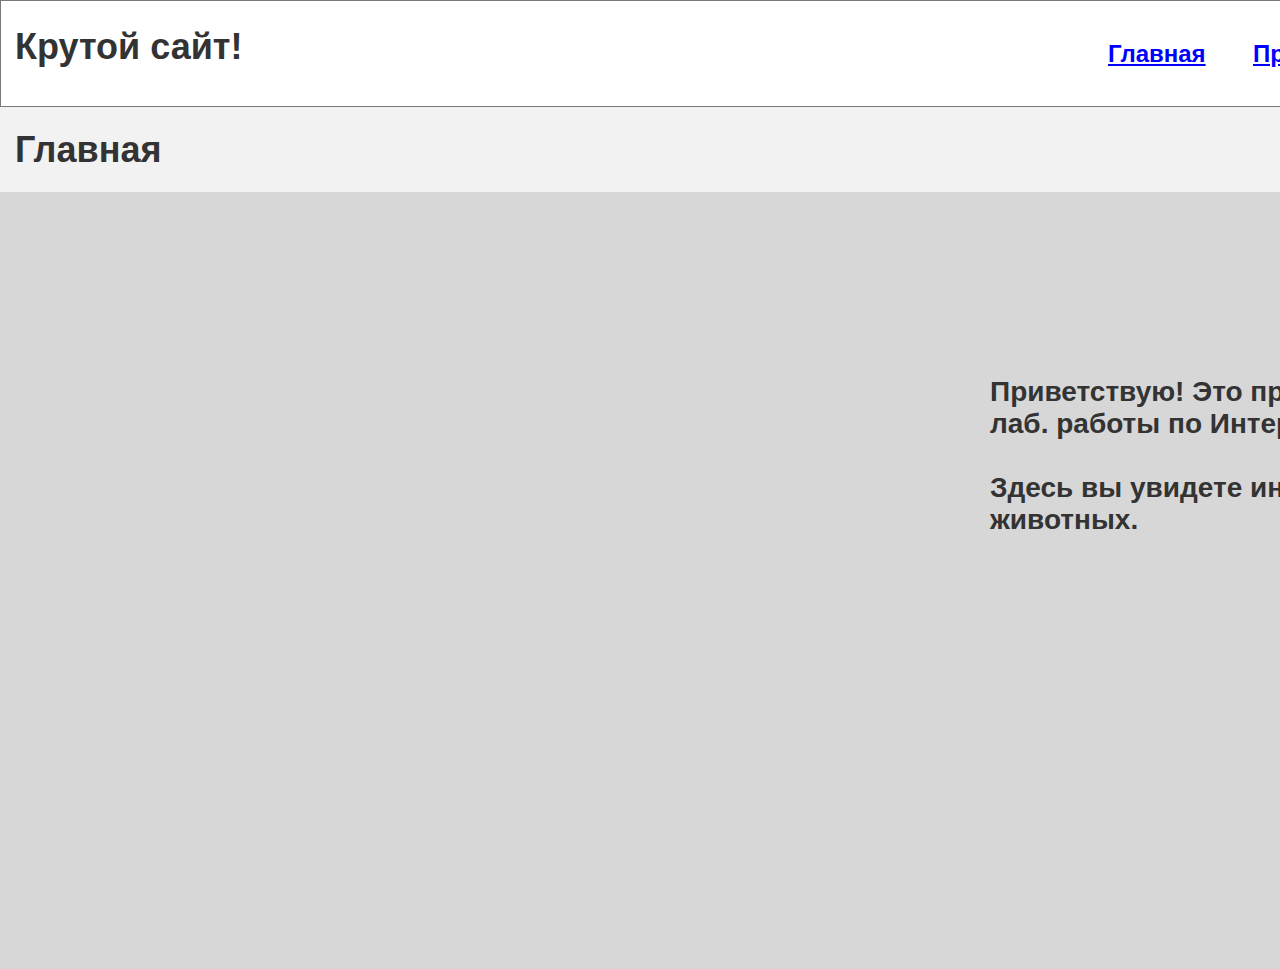
<file: index.html>
﻿<!DOCTYPE html>
<html>
  <head>
    <title>Index</title>
    <meta http-equiv="X-UA-Compatible" content="IE=edge"/>
    <meta http-equiv="content-type" content="text/html; charset=utf-8"/>
    <link href="resources/css/axure_rp_page.css" type="text/css" rel="stylesheet"/>
    <link href="data/styles.css" type="text/css" rel="stylesheet"/>
    <link href="files/index/styles.css" type="text/css" rel="stylesheet"/>
    <script src="resources/scripts/jquery-3.2.1.min.js"></script>
    <script src="resources/scripts/axure/axQuery.js"></script>
    <script src="resources/scripts/axure/globals.js"></script>
    <script src="resources/scripts/axutils.js"></script>
    <script src="resources/scripts/axure/annotation.js"></script>
    <script src="resources/scripts/axure/axQuery.std.js"></script>
    <script src="resources/scripts/axure/doc.js"></script>
    <script src="resources/scripts/messagecenter.js"></script>
    <script src="resources/scripts/axure/events.js"></script>
    <script src="resources/scripts/axure/recording.js"></script>
    <script src="resources/scripts/axure/action.js"></script>
    <script src="resources/scripts/axure/expr.js"></script>
    <script src="resources/scripts/axure/geometry.js"></script>
    <script src="resources/scripts/axure/flyout.js"></script>
    <script src="resources/scripts/axure/model.js"></script>
    <script src="resources/scripts/axure/repeater.js"></script>
    <script src="resources/scripts/axure/sto.js"></script>
    <script src="resources/scripts/axure/utils.temp.js"></script>
    <script src="resources/scripts/axure/variables.js"></script>
    <script src="resources/scripts/axure/drag.js"></script>
    <script src="resources/scripts/axure/move.js"></script>
    <script src="resources/scripts/axure/visibility.js"></script>
    <script src="resources/scripts/axure/style.js"></script>
    <script src="resources/scripts/axure/adaptive.js"></script>
    <script src="resources/scripts/axure/tree.js"></script>
    <script src="resources/scripts/axure/init.temp.js"></script>
    <script src="resources/scripts/axure/legacy.js"></script>
    <script src="resources/scripts/axure/viewer.js"></script>
    <script src="resources/scripts/axure/math.js"></script>
    <script src="resources/scripts/axure/jquery.nicescroll.min.js"></script>
    <script src="data/document.js"></script>
    <script src="files/index/data.js"></script>
    <script type="text/javascript">
      $axure.utils.getTransparentGifPath = function() { return 'resources/images/transparent.gif'; };
      $axure.utils.getOtherPath = function() { return 'resources/Other.html'; };
      $axure.utils.getReloadPath = function() { return 'resources/reload.html'; };
    </script>
  </head>
  <body>
    <div id="base" class="">

      <!-- Unnamed (Component 1) -->

      <!-- Unnamed (Rectangle) -->
      <div id="u1" class="ax_default box_3">
        <div id="u1_div" class=""></div>
        <div id="u1_text" class="text " style="display:none; visibility: hidden">
          <p></p>
        </div>
      </div>

      <!-- Unnamed (Rectangle) -->
      <div id="u2" class="ax_default box_1">
        <div id="u2_div" class=""></div>
        <div id="u2_text" class="text " style="display:none; visibility: hidden">
          <p></p>
        </div>
      </div>

      <!-- Unnamed (Rectangle) -->
      <div id="u3" class="ax_default heading_2">
        <div id="u3_div" class=""></div>
        <div id="u3_text" class="text ">
          <p><span>Крутой сайт!</span></p>
        </div>
      </div>

      <!-- Unnamed (Rectangle) -->
      <div id="u4" class="ax_default heading_2">
        <div id="u4_div" class=""></div>
        <div id="u4_text" class="text ">
          <p><a id="u5" class="link"><span style="text-decoration:underline ;">Контакты</span></a></p>
        </div>
      </div>

      <!-- Unnamed (Rectangle) -->
      <div id="u6" class="ax_default heading_2">
        <div id="u6_div" class=""></div>
        <div id="u6_text" class="text ">
          <p><a id="u7" class="link"><span style="text-decoration:underline ;">Про собаку</span></a></p>
        </div>
      </div>

      <!-- Unnamed (Rectangle) -->
      <div id="u8" class="ax_default heading_2">
        <div id="u8_div" class=""></div>
        <div id="u8_text" class="text ">
          <p><a id="u9" class="link"><span style="text-decoration:underline ;">Про кота</span></a></p>
        </div>
      </div>

      <!-- Unnamed (Rectangle) -->
      <div id="u10" class="ax_default heading_2">
        <div id="u10_div" class=""></div>
        <div id="u10_text" class="text ">
          <p><a id="u11" class="link"><span style="text-decoration:underline ;">Про меня</span></a></p>
        </div>
      </div>

      <!-- Unnamed (Rectangle) -->
      <div id="u12" class="ax_default heading_2">
        <div id="u12_div" class=""></div>
        <div id="u12_text" class="text ">
          <p><a id="u13" class="link"><span style="text-decoration:underline ;">Главная</span></a></p>
        </div>
      </div>
      <div id="u0" style="display:none; visibility:hidden;"></div>

      <!-- Unnamed (Rectangle) -->
      <div id="u14" class="ax_default box_2">
        <div id="u14_div" class=""></div>
        <div id="u14_text" class="text " style="display:none; visibility: hidden">
          <p></p>
        </div>
      </div>

      <!-- Unnamed (Rectangle) -->
      <div id="u15" class="ax_default heading_2">
        <div id="u15_div" class=""></div>
        <div id="u15_text" class="text ">
          <p><span>Главная</span></p>
        </div>
      </div>

      <!-- Unnamed (Rectangle) -->
      <div id="u16" class="ax_default heading_2">
        <div id="u16_div" class=""></div>
        <div id="u16_text" class="text ">
          <p><span>Приветствую! Это прототип моего сайта для первой</span></p><p><span>лаб. работы по Интернет программированию.</span></p><p><span><br></span></p><p><span>Здесь вы увидете информацию обо мне и моих домашних</span></p><p><span>животных.</span></p>
        </div>
      </div>
    </div>
    <script src="resources/scripts/axure/ios.js"></script>
  </body>
</html>
</file>
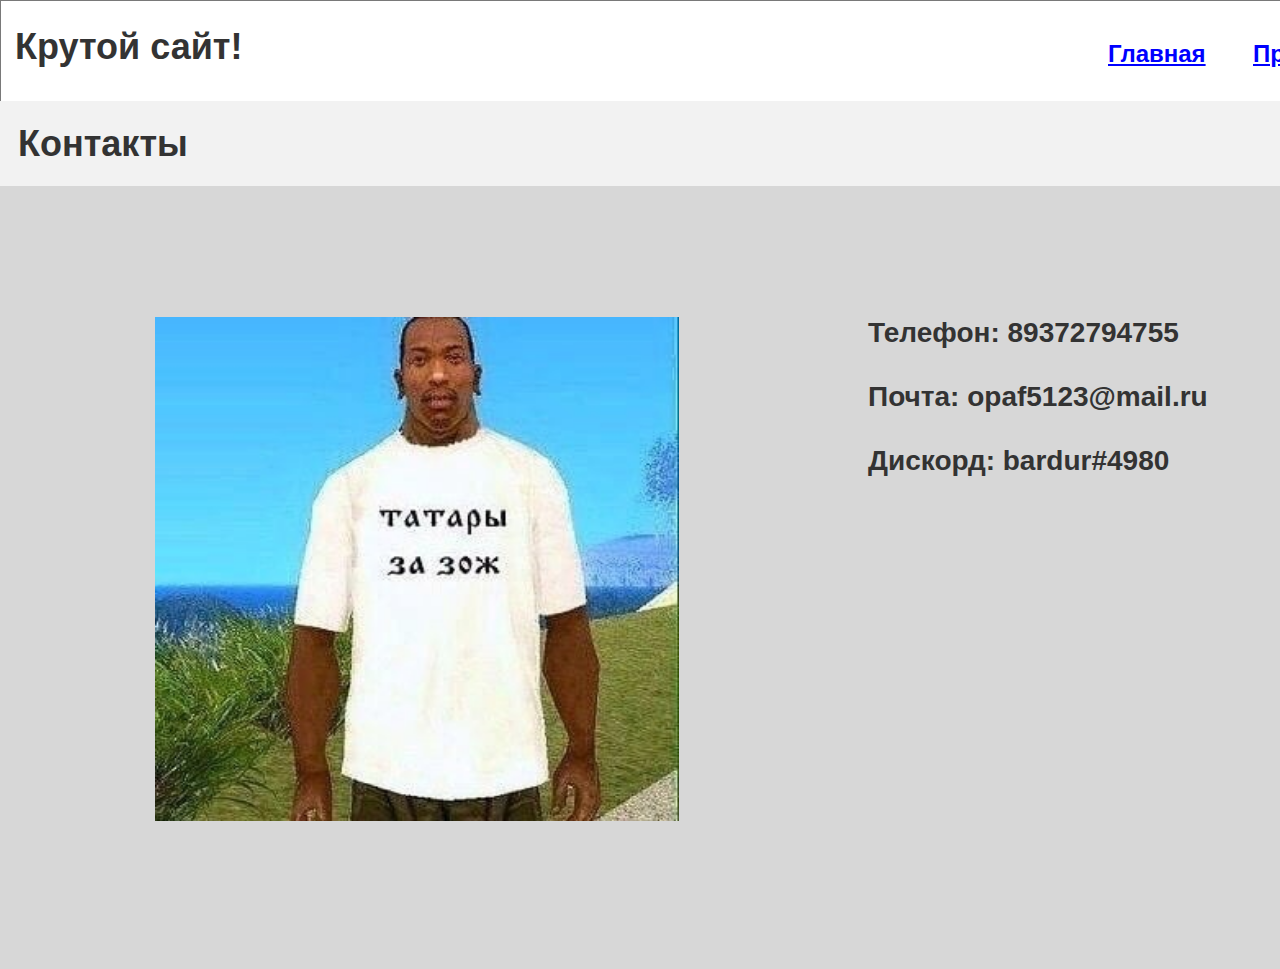
<file: контакты.html>
﻿<!DOCTYPE html>
<html>
  <head>
    <title>Контакты</title>
    <meta http-equiv="X-UA-Compatible" content="IE=edge"/>
    <meta http-equiv="content-type" content="text/html; charset=utf-8"/>
    <link href="resources/css/axure_rp_page.css" type="text/css" rel="stylesheet"/>
    <link href="data/styles.css" type="text/css" rel="stylesheet"/>
    <link href="files/контакты/styles.css" type="text/css" rel="stylesheet"/>
    <script src="resources/scripts/jquery-3.2.1.min.js"></script>
    <script src="resources/scripts/axure/axQuery.js"></script>
    <script src="resources/scripts/axure/globals.js"></script>
    <script src="resources/scripts/axutils.js"></script>
    <script src="resources/scripts/axure/annotation.js"></script>
    <script src="resources/scripts/axure/axQuery.std.js"></script>
    <script src="resources/scripts/axure/doc.js"></script>
    <script src="resources/scripts/messagecenter.js"></script>
    <script src="resources/scripts/axure/events.js"></script>
    <script src="resources/scripts/axure/recording.js"></script>
    <script src="resources/scripts/axure/action.js"></script>
    <script src="resources/scripts/axure/expr.js"></script>
    <script src="resources/scripts/axure/geometry.js"></script>
    <script src="resources/scripts/axure/flyout.js"></script>
    <script src="resources/scripts/axure/model.js"></script>
    <script src="resources/scripts/axure/repeater.js"></script>
    <script src="resources/scripts/axure/sto.js"></script>
    <script src="resources/scripts/axure/utils.temp.js"></script>
    <script src="resources/scripts/axure/variables.js"></script>
    <script src="resources/scripts/axure/drag.js"></script>
    <script src="resources/scripts/axure/move.js"></script>
    <script src="resources/scripts/axure/visibility.js"></script>
    <script src="resources/scripts/axure/style.js"></script>
    <script src="resources/scripts/axure/adaptive.js"></script>
    <script src="resources/scripts/axure/tree.js"></script>
    <script src="resources/scripts/axure/init.temp.js"></script>
    <script src="resources/scripts/axure/legacy.js"></script>
    <script src="resources/scripts/axure/viewer.js"></script>
    <script src="resources/scripts/axure/math.js"></script>
    <script src="resources/scripts/axure/jquery.nicescroll.min.js"></script>
    <script src="data/document.js"></script>
    <script src="files/контакты/data.js"></script>
    <script type="text/javascript">
      $axure.utils.getTransparentGifPath = function() { return 'resources/images/transparent.gif'; };
      $axure.utils.getOtherPath = function() { return 'resources/Other.html'; };
      $axure.utils.getReloadPath = function() { return 'resources/reload.html'; };
    </script>
  </head>
  <body>
    <div id="base" class="">

      <!-- Unnamed (Component 1) -->

      <!-- Unnamed (Rectangle) -->
      <div id="u72" class="ax_default box_3">
        <div id="u72_div" class=""></div>
        <div id="u72_text" class="text " style="display:none; visibility: hidden">
          <p></p>
        </div>
      </div>

      <!-- Unnamed (Rectangle) -->
      <div id="u73" class="ax_default box_1">
        <div id="u73_div" class=""></div>
        <div id="u73_text" class="text " style="display:none; visibility: hidden">
          <p></p>
        </div>
      </div>

      <!-- Unnamed (Rectangle) -->
      <div id="u74" class="ax_default heading_2">
        <div id="u74_div" class=""></div>
        <div id="u74_text" class="text ">
          <p><span>Крутой сайт!</span></p>
        </div>
      </div>

      <!-- Unnamed (Rectangle) -->
      <div id="u75" class="ax_default heading_2">
        <div id="u75_div" class=""></div>
        <div id="u75_text" class="text ">
          <p><a id="u76" class="link"><span style="text-decoration:underline ;">Контакты</span></a></p>
        </div>
      </div>

      <!-- Unnamed (Rectangle) -->
      <div id="u77" class="ax_default heading_2">
        <div id="u77_div" class=""></div>
        <div id="u77_text" class="text ">
          <p><a id="u78" class="link"><span style="text-decoration:underline ;">Про собаку</span></a></p>
        </div>
      </div>

      <!-- Unnamed (Rectangle) -->
      <div id="u79" class="ax_default heading_2">
        <div id="u79_div" class=""></div>
        <div id="u79_text" class="text ">
          <p><a id="u80" class="link"><span style="text-decoration:underline ;">Про кота</span></a></p>
        </div>
      </div>

      <!-- Unnamed (Rectangle) -->
      <div id="u81" class="ax_default heading_2">
        <div id="u81_div" class=""></div>
        <div id="u81_text" class="text ">
          <p><a id="u82" class="link"><span style="text-decoration:underline ;">Про меня</span></a></p>
        </div>
      </div>

      <!-- Unnamed (Rectangle) -->
      <div id="u83" class="ax_default heading_2">
        <div id="u83_div" class=""></div>
        <div id="u83_text" class="text ">
          <p><a id="u84" class="link"><span style="text-decoration:underline ;">Главная</span></a></p>
        </div>
      </div>
      <div id="u71" style="display:none; visibility:hidden;"></div>

      <!-- Unnamed (Rectangle) -->
      <div id="u85" class="ax_default box_2">
        <div id="u85_div" class=""></div>
        <div id="u85_text" class="text " style="display:none; visibility: hidden">
          <p></p>
        </div>
      </div>

      <!-- Unnamed (Rectangle) -->
      <div id="u86" class="ax_default heading_2">
        <div id="u86_div" class=""></div>
        <div id="u86_text" class="text ">
          <p><span>Контакты</span></p>
        </div>
      </div>

      <!-- Unnamed (Image) -->
      <div id="u87" class="ax_default image">
        <img id="u87_img" class="img " src="images/контакты/u87.png"/>
        <div id="u87_text" class="text " style="display:none; visibility: hidden">
          <p></p>
        </div>
      </div>

      <!-- Unnamed (Rectangle) -->
      <div id="u88" class="ax_default heading_2">
        <div id="u88_div" class=""></div>
        <div id="u88_text" class="text ">
          <p><span>Телефон: 89372794755</span></p><p><span><br></span></p><p><span>Почта: opaf5123@mail.ru</span></p><p><span><br></span></p><p><span>Дискорд: bardur#4980</span></p>
        </div>
      </div>
    </div>
    <script src="resources/scripts/axure/ios.js"></script>
  </body>
</html>
</file>
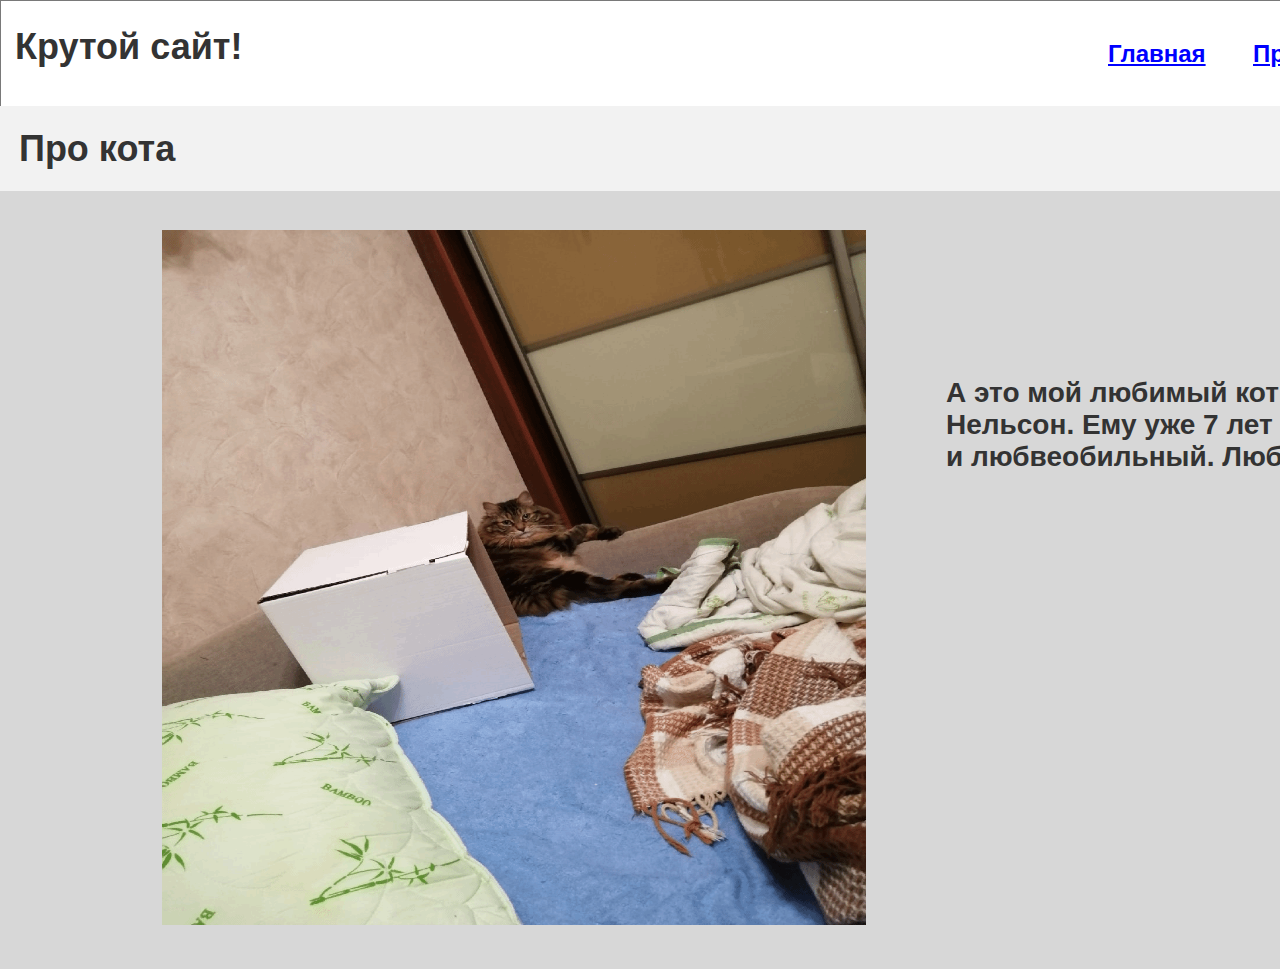
<file: про_кота.html>
﻿<!DOCTYPE html>
<html>
  <head>
    <title>Про кота</title>
    <meta http-equiv="X-UA-Compatible" content="IE=edge"/>
    <meta http-equiv="content-type" content="text/html; charset=utf-8"/>
    <link href="resources/css/axure_rp_page.css" type="text/css" rel="stylesheet"/>
    <link href="data/styles.css" type="text/css" rel="stylesheet"/>
    <link href="files/про_кота/styles.css" type="text/css" rel="stylesheet"/>
    <script src="resources/scripts/jquery-3.2.1.min.js"></script>
    <script src="resources/scripts/axure/axQuery.js"></script>
    <script src="resources/scripts/axure/globals.js"></script>
    <script src="resources/scripts/axutils.js"></script>
    <script src="resources/scripts/axure/annotation.js"></script>
    <script src="resources/scripts/axure/axQuery.std.js"></script>
    <script src="resources/scripts/axure/doc.js"></script>
    <script src="resources/scripts/messagecenter.js"></script>
    <script src="resources/scripts/axure/events.js"></script>
    <script src="resources/scripts/axure/recording.js"></script>
    <script src="resources/scripts/axure/action.js"></script>
    <script src="resources/scripts/axure/expr.js"></script>
    <script src="resources/scripts/axure/geometry.js"></script>
    <script src="resources/scripts/axure/flyout.js"></script>
    <script src="resources/scripts/axure/model.js"></script>
    <script src="resources/scripts/axure/repeater.js"></script>
    <script src="resources/scripts/axure/sto.js"></script>
    <script src="resources/scripts/axure/utils.temp.js"></script>
    <script src="resources/scripts/axure/variables.js"></script>
    <script src="resources/scripts/axure/drag.js"></script>
    <script src="resources/scripts/axure/move.js"></script>
    <script src="resources/scripts/axure/visibility.js"></script>
    <script src="resources/scripts/axure/style.js"></script>
    <script src="resources/scripts/axure/adaptive.js"></script>
    <script src="resources/scripts/axure/tree.js"></script>
    <script src="resources/scripts/axure/init.temp.js"></script>
    <script src="resources/scripts/axure/legacy.js"></script>
    <script src="resources/scripts/axure/viewer.js"></script>
    <script src="resources/scripts/axure/math.js"></script>
    <script src="resources/scripts/axure/jquery.nicescroll.min.js"></script>
    <script src="data/document.js"></script>
    <script src="files/про_кота/data.js"></script>
    <script type="text/javascript">
      $axure.utils.getTransparentGifPath = function() { return 'resources/images/transparent.gif'; };
      $axure.utils.getOtherPath = function() { return 'resources/Other.html'; };
      $axure.utils.getReloadPath = function() { return 'resources/reload.html'; };
    </script>
  </head>
  <body>
    <div id="base" class="">

      <!-- Unnamed (Component 1) -->

      <!-- Unnamed (Rectangle) -->
      <div id="u36" class="ax_default box_3">
        <div id="u36_div" class=""></div>
        <div id="u36_text" class="text " style="display:none; visibility: hidden">
          <p></p>
        </div>
      </div>

      <!-- Unnamed (Rectangle) -->
      <div id="u37" class="ax_default box_1">
        <div id="u37_div" class=""></div>
        <div id="u37_text" class="text " style="display:none; visibility: hidden">
          <p></p>
        </div>
      </div>

      <!-- Unnamed (Rectangle) -->
      <div id="u38" class="ax_default heading_2">
        <div id="u38_div" class=""></div>
        <div id="u38_text" class="text ">
          <p><span>Крутой сайт!</span></p>
        </div>
      </div>

      <!-- Unnamed (Rectangle) -->
      <div id="u39" class="ax_default heading_2">
        <div id="u39_div" class=""></div>
        <div id="u39_text" class="text ">
          <p><a id="u40" class="link"><span style="text-decoration:underline ;">Контакты</span></a></p>
        </div>
      </div>

      <!-- Unnamed (Rectangle) -->
      <div id="u41" class="ax_default heading_2">
        <div id="u41_div" class=""></div>
        <div id="u41_text" class="text ">
          <p><a id="u42" class="link"><span style="text-decoration:underline ;">Про собаку</span></a></p>
        </div>
      </div>

      <!-- Unnamed (Rectangle) -->
      <div id="u43" class="ax_default heading_2">
        <div id="u43_div" class=""></div>
        <div id="u43_text" class="text ">
          <p><a id="u44" class="link"><span style="text-decoration:underline ;">Про кота</span></a></p>
        </div>
      </div>

      <!-- Unnamed (Rectangle) -->
      <div id="u45" class="ax_default heading_2">
        <div id="u45_div" class=""></div>
        <div id="u45_text" class="text ">
          <p><a id="u46" class="link"><span style="text-decoration:underline ;">Про меня</span></a></p>
        </div>
      </div>

      <!-- Unnamed (Rectangle) -->
      <div id="u47" class="ax_default heading_2">
        <div id="u47_div" class=""></div>
        <div id="u47_text" class="text ">
          <p><a id="u48" class="link"><span style="text-decoration:underline ;">Главная</span></a></p>
        </div>
      </div>
      <div id="u35" style="display:none; visibility:hidden;"></div>

      <!-- Unnamed (Rectangle) -->
      <div id="u49" class="ax_default box_2">
        <div id="u49_div" class=""></div>
        <div id="u49_text" class="text " style="display:none; visibility: hidden">
          <p></p>
        </div>
      </div>

      <!-- Unnamed (Rectangle) -->
      <div id="u50" class="ax_default heading_2">
        <div id="u50_div" class=""></div>
        <div id="u50_text" class="text ">
          <p><span>Про кота</span></p>
        </div>
      </div>

      <!-- Unnamed (Image) -->
      <div id="u51" class="ax_default image">
        <img id="u51_img" class="img " src="images/про_кота/u51.png"/>
        <div id="u51_text" class="text " style="display:none; visibility: hidden">
          <p></p>
        </div>
      </div>

      <!-- Unnamed (Rectangle) -->
      <div id="u52" class="ax_default heading_2">
        <div id="u52_div" class=""></div>
        <div id="u52_text" class="text ">
          <p><span>А это мой любимый кот &lt;3.&nbsp; Это Курильский бобтеил по кличке</span></p><p><span>Нельсон. Ему уже 7 лет и он очень большой. Он очень добрый</span></p><p><span>и любвеобильный. Любит спать и есть(прямо как я).</span></p>
        </div>
      </div>
    </div>
    <script src="resources/scripts/axure/ios.js"></script>
  </body>
</html>
</file>
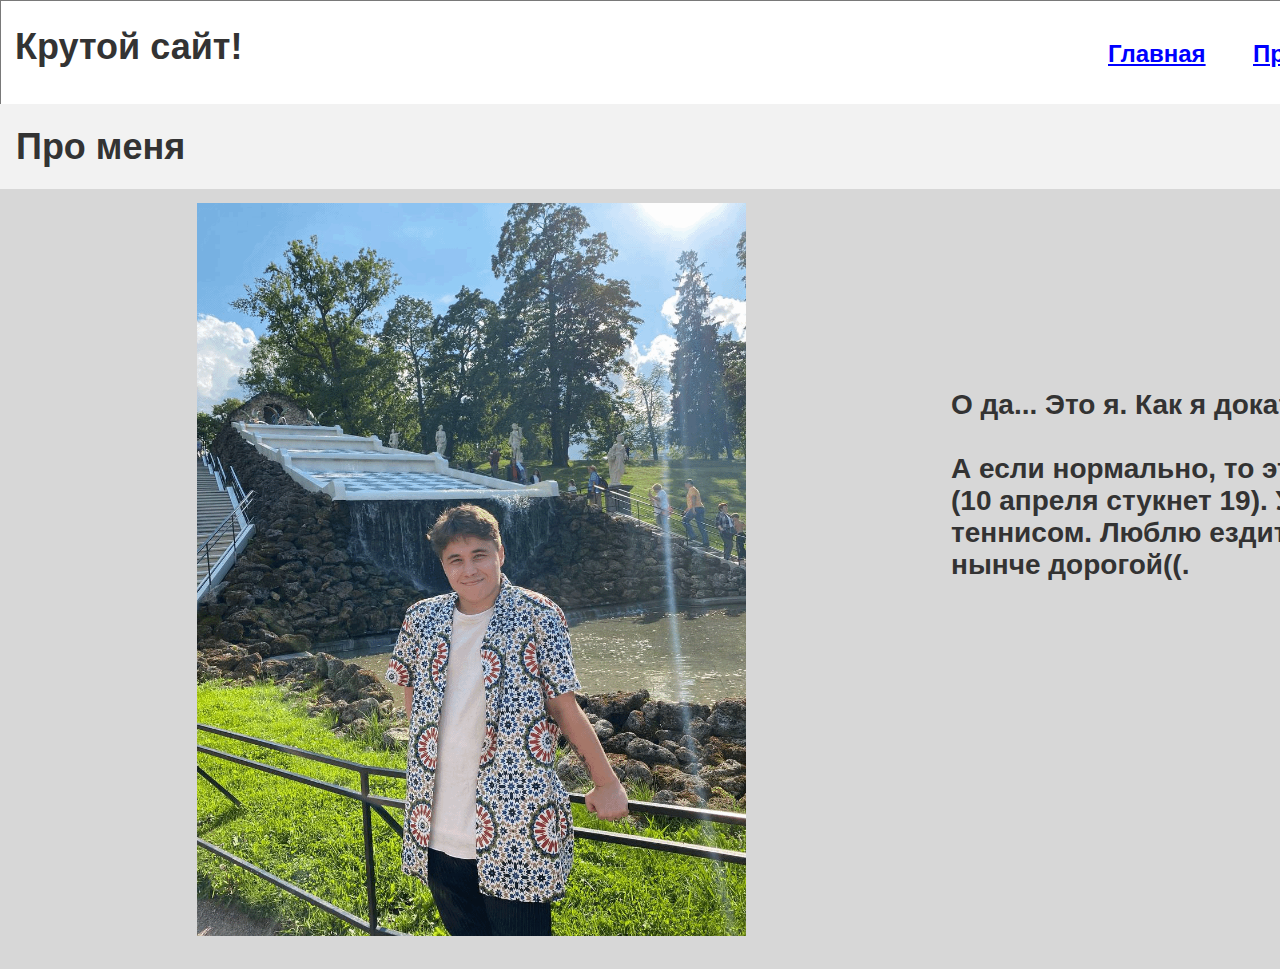
<file: про_меня.html>
﻿<!DOCTYPE html>
<html>
  <head>
    <title>Про меня</title>
    <meta http-equiv="X-UA-Compatible" content="IE=edge"/>
    <meta http-equiv="content-type" content="text/html; charset=utf-8"/>
    <link href="resources/css/axure_rp_page.css" type="text/css" rel="stylesheet"/>
    <link href="data/styles.css" type="text/css" rel="stylesheet"/>
    <link href="files/про_меня/styles.css" type="text/css" rel="stylesheet"/>
    <script src="resources/scripts/jquery-3.2.1.min.js"></script>
    <script src="resources/scripts/axure/axQuery.js"></script>
    <script src="resources/scripts/axure/globals.js"></script>
    <script src="resources/scripts/axutils.js"></script>
    <script src="resources/scripts/axure/annotation.js"></script>
    <script src="resources/scripts/axure/axQuery.std.js"></script>
    <script src="resources/scripts/axure/doc.js"></script>
    <script src="resources/scripts/messagecenter.js"></script>
    <script src="resources/scripts/axure/events.js"></script>
    <script src="resources/scripts/axure/recording.js"></script>
    <script src="resources/scripts/axure/action.js"></script>
    <script src="resources/scripts/axure/expr.js"></script>
    <script src="resources/scripts/axure/geometry.js"></script>
    <script src="resources/scripts/axure/flyout.js"></script>
    <script src="resources/scripts/axure/model.js"></script>
    <script src="resources/scripts/axure/repeater.js"></script>
    <script src="resources/scripts/axure/sto.js"></script>
    <script src="resources/scripts/axure/utils.temp.js"></script>
    <script src="resources/scripts/axure/variables.js"></script>
    <script src="resources/scripts/axure/drag.js"></script>
    <script src="resources/scripts/axure/move.js"></script>
    <script src="resources/scripts/axure/visibility.js"></script>
    <script src="resources/scripts/axure/style.js"></script>
    <script src="resources/scripts/axure/adaptive.js"></script>
    <script src="resources/scripts/axure/tree.js"></script>
    <script src="resources/scripts/axure/init.temp.js"></script>
    <script src="resources/scripts/axure/legacy.js"></script>
    <script src="resources/scripts/axure/viewer.js"></script>
    <script src="resources/scripts/axure/math.js"></script>
    <script src="resources/scripts/axure/jquery.nicescroll.min.js"></script>
    <script src="data/document.js"></script>
    <script src="files/про_меня/data.js"></script>
    <script type="text/javascript">
      $axure.utils.getTransparentGifPath = function() { return 'resources/images/transparent.gif'; };
      $axure.utils.getOtherPath = function() { return 'resources/Other.html'; };
      $axure.utils.getReloadPath = function() { return 'resources/reload.html'; };
    </script>
  </head>
  <body>
    <div id="base" class="">

      <!-- Unnamed (Component 1) -->

      <!-- Unnamed (Rectangle) -->
      <div id="u54" class="ax_default box_3">
        <div id="u54_div" class=""></div>
        <div id="u54_text" class="text " style="display:none; visibility: hidden">
          <p></p>
        </div>
      </div>

      <!-- Unnamed (Rectangle) -->
      <div id="u55" class="ax_default box_1">
        <div id="u55_div" class=""></div>
        <div id="u55_text" class="text " style="display:none; visibility: hidden">
          <p></p>
        </div>
      </div>

      <!-- Unnamed (Rectangle) -->
      <div id="u56" class="ax_default heading_2">
        <div id="u56_div" class=""></div>
        <div id="u56_text" class="text ">
          <p><span>Крутой сайт!</span></p>
        </div>
      </div>

      <!-- Unnamed (Rectangle) -->
      <div id="u57" class="ax_default heading_2">
        <div id="u57_div" class=""></div>
        <div id="u57_text" class="text ">
          <p><a id="u58" class="link"><span style="text-decoration:underline ;">Контакты</span></a></p>
        </div>
      </div>

      <!-- Unnamed (Rectangle) -->
      <div id="u59" class="ax_default heading_2">
        <div id="u59_div" class=""></div>
        <div id="u59_text" class="text ">
          <p><a id="u60" class="link"><span style="text-decoration:underline ;">Про собаку</span></a></p>
        </div>
      </div>

      <!-- Unnamed (Rectangle) -->
      <div id="u61" class="ax_default heading_2">
        <div id="u61_div" class=""></div>
        <div id="u61_text" class="text ">
          <p><a id="u62" class="link"><span style="text-decoration:underline ;">Про кота</span></a></p>
        </div>
      </div>

      <!-- Unnamed (Rectangle) -->
      <div id="u63" class="ax_default heading_2">
        <div id="u63_div" class=""></div>
        <div id="u63_text" class="text ">
          <p><a id="u64" class="link"><span style="text-decoration:underline ;">Про меня</span></a></p>
        </div>
      </div>

      <!-- Unnamed (Rectangle) -->
      <div id="u65" class="ax_default heading_2">
        <div id="u65_div" class=""></div>
        <div id="u65_text" class="text ">
          <p><a id="u66" class="link"><span style="text-decoration:underline ;">Главная</span></a></p>
        </div>
      </div>
      <div id="u53" style="display:none; visibility:hidden;"></div>

      <!-- Unnamed (Rectangle) -->
      <div id="u67" class="ax_default box_2">
        <div id="u67_div" class=""></div>
        <div id="u67_text" class="text " style="display:none; visibility: hidden">
          <p></p>
        </div>
      </div>

      <!-- Unnamed (Rectangle) -->
      <div id="u68" class="ax_default heading_2">
        <div id="u68_div" class=""></div>
        <div id="u68_text" class="text ">
          <p><span>Про меня</span></p>
        </div>
      </div>

      <!-- Unnamed (Rectangle) -->
      <div id="u69" class="ax_default heading_2">
        <div id="u69_div" class=""></div>
        <div id="u69_text" class="text ">
          <p><span>О да... Это я. Как я докатился до жизни такой?</span></p><p><span><br></span></p><p><span>А если нормально, то это я, меня зовут Артур, мне 18 лет<br>(10 апреля стукнет 19). Учусь в Улгту, занимаюсь настольным</span></p><p><span>теннисом. Люблю ездить на своей &quot;четырке&quot;, только бензин</span></p><p><span>нынче дорогой((.</span></p>
        </div>
      </div>

      <!-- Unnamed (Image) -->
      <div id="u70" class="ax_default image">
        <img id="u70_img" class="img " src="images/про_меня/u70.png"/>
        <div id="u70_text" class="text " style="display:none; visibility: hidden">
          <p></p>
        </div>
      </div>
    </div>
    <script src="resources/scripts/axure/ios.js"></script>
  </body>
</html>
</file>
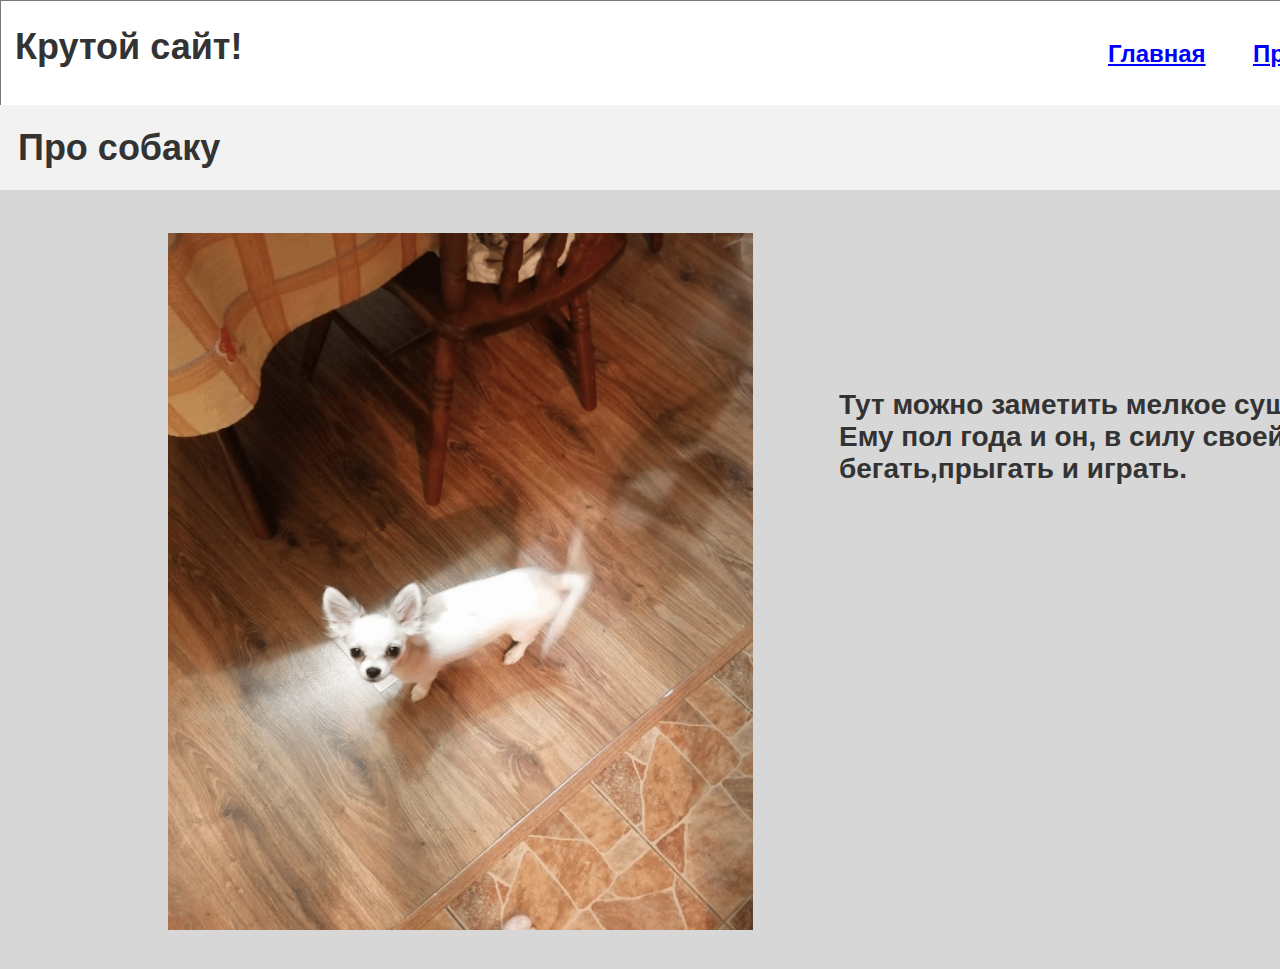
<file: про_собаку.html>
﻿<!DOCTYPE html>
<html>
  <head>
    <title>Про собаку</title>
    <meta http-equiv="X-UA-Compatible" content="IE=edge"/>
    <meta http-equiv="content-type" content="text/html; charset=utf-8"/>
    <link href="resources/css/axure_rp_page.css" type="text/css" rel="stylesheet"/>
    <link href="data/styles.css" type="text/css" rel="stylesheet"/>
    <link href="files/про_собаку/styles.css" type="text/css" rel="stylesheet"/>
    <script src="resources/scripts/jquery-3.2.1.min.js"></script>
    <script src="resources/scripts/axure/axQuery.js"></script>
    <script src="resources/scripts/axure/globals.js"></script>
    <script src="resources/scripts/axutils.js"></script>
    <script src="resources/scripts/axure/annotation.js"></script>
    <script src="resources/scripts/axure/axQuery.std.js"></script>
    <script src="resources/scripts/axure/doc.js"></script>
    <script src="resources/scripts/messagecenter.js"></script>
    <script src="resources/scripts/axure/events.js"></script>
    <script src="resources/scripts/axure/recording.js"></script>
    <script src="resources/scripts/axure/action.js"></script>
    <script src="resources/scripts/axure/expr.js"></script>
    <script src="resources/scripts/axure/geometry.js"></script>
    <script src="resources/scripts/axure/flyout.js"></script>
    <script src="resources/scripts/axure/model.js"></script>
    <script src="resources/scripts/axure/repeater.js"></script>
    <script src="resources/scripts/axure/sto.js"></script>
    <script src="resources/scripts/axure/utils.temp.js"></script>
    <script src="resources/scripts/axure/variables.js"></script>
    <script src="resources/scripts/axure/drag.js"></script>
    <script src="resources/scripts/axure/move.js"></script>
    <script src="resources/scripts/axure/visibility.js"></script>
    <script src="resources/scripts/axure/style.js"></script>
    <script src="resources/scripts/axure/adaptive.js"></script>
    <script src="resources/scripts/axure/tree.js"></script>
    <script src="resources/scripts/axure/init.temp.js"></script>
    <script src="resources/scripts/axure/legacy.js"></script>
    <script src="resources/scripts/axure/viewer.js"></script>
    <script src="resources/scripts/axure/math.js"></script>
    <script src="resources/scripts/axure/jquery.nicescroll.min.js"></script>
    <script src="data/document.js"></script>
    <script src="files/про_собаку/data.js"></script>
    <script type="text/javascript">
      $axure.utils.getTransparentGifPath = function() { return 'resources/images/transparent.gif'; };
      $axure.utils.getOtherPath = function() { return 'resources/Other.html'; };
      $axure.utils.getReloadPath = function() { return 'resources/reload.html'; };
    </script>
  </head>
  <body>
    <div id="base" class="">

      <!-- Unnamed (Component 1) -->

      <!-- Unnamed (Rectangle) -->
      <div id="u18" class="ax_default box_3">
        <div id="u18_div" class=""></div>
        <div id="u18_text" class="text " style="display:none; visibility: hidden">
          <p></p>
        </div>
      </div>

      <!-- Unnamed (Rectangle) -->
      <div id="u19" class="ax_default box_1">
        <div id="u19_div" class=""></div>
        <div id="u19_text" class="text " style="display:none; visibility: hidden">
          <p></p>
        </div>
      </div>

      <!-- Unnamed (Rectangle) -->
      <div id="u20" class="ax_default heading_2">
        <div id="u20_div" class=""></div>
        <div id="u20_text" class="text ">
          <p><span>Крутой сайт!</span></p>
        </div>
      </div>

      <!-- Unnamed (Rectangle) -->
      <div id="u21" class="ax_default heading_2">
        <div id="u21_div" class=""></div>
        <div id="u21_text" class="text ">
          <p><a id="u22" class="link"><span style="text-decoration:underline ;">Контакты</span></a></p>
        </div>
      </div>

      <!-- Unnamed (Rectangle) -->
      <div id="u23" class="ax_default heading_2">
        <div id="u23_div" class=""></div>
        <div id="u23_text" class="text ">
          <p><a id="u24" class="link"><span style="text-decoration:underline ;">Про собаку</span></a></p>
        </div>
      </div>

      <!-- Unnamed (Rectangle) -->
      <div id="u25" class="ax_default heading_2">
        <div id="u25_div" class=""></div>
        <div id="u25_text" class="text ">
          <p><a id="u26" class="link"><span style="text-decoration:underline ;">Про кота</span></a></p>
        </div>
      </div>

      <!-- Unnamed (Rectangle) -->
      <div id="u27" class="ax_default heading_2">
        <div id="u27_div" class=""></div>
        <div id="u27_text" class="text ">
          <p><a id="u28" class="link"><span style="text-decoration:underline ;">Про меня</span></a></p>
        </div>
      </div>

      <!-- Unnamed (Rectangle) -->
      <div id="u29" class="ax_default heading_2">
        <div id="u29_div" class=""></div>
        <div id="u29_text" class="text ">
          <p><a id="u30" class="link"><span style="text-decoration:underline ;">Главная</span></a></p>
        </div>
      </div>
      <div id="u17" style="display:none; visibility:hidden;"></div>

      <!-- Unnamed (Rectangle) -->
      <div id="u31" class="ax_default box_2">
        <div id="u31_div" class=""></div>
        <div id="u31_text" class="text " style="display:none; visibility: hidden">
          <p></p>
        </div>
      </div>

      <!-- Unnamed (Rectangle) -->
      <div id="u32" class="ax_default heading_2">
        <div id="u32_div" class=""></div>
        <div id="u32_text" class="text ">
          <p><span>Про собаку</span></p>
        </div>
      </div>

      <!-- Unnamed (Image) -->
      <div id="u33" class="ax_default image">
        <img id="u33_img" class="img " src="images/про_собаку/u33.png"/>
        <div id="u33_text" class="text " style="display:none; visibility: hidden">
          <p></p>
        </div>
      </div>

      <!-- Unnamed (Rectangle) -->
      <div id="u34" class="ax_default heading_2">
        <div id="u34_div" class=""></div>
        <div id="u34_text" class="text ">
          <p><span>Тут можно заметить мелкое существо, это чихуахуа по кличке Мартин.</span></p><p><span>Ему пол года и он, в силу своей маленькой головы, глупенький. Любит</span></p><p><span>бегать,прыгать и играть.</span></p>
        </div>
      </div>
    </div>
    <script src="resources/scripts/axure/ios.js"></script>
  </body>
</html>
</file>
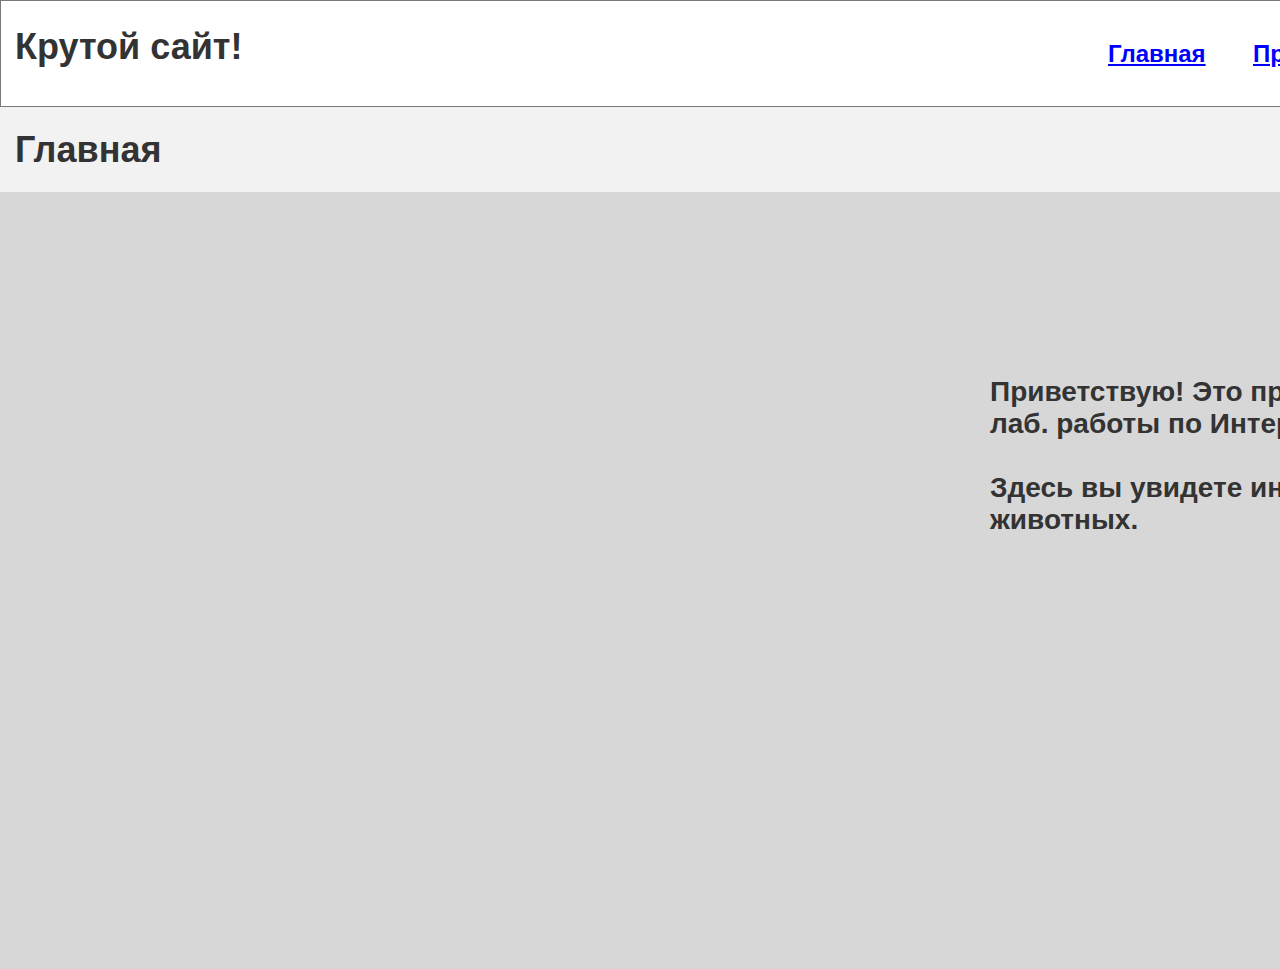
<file: resources/reload.html>
﻿<html>
	<head>
		<title></title>
	</head>
	<body>
	
	<script language="javascript">
	function getUrl() {
      var query = window.location.hash.substring(1);
      var vars = query.split("&&&");
      for (var i=0;i<vars.length;i++) {
        var url = vars[i];
        return decodeURI(url).replace("html%23","html#");
      } 
    }

    var rel = '../';
    var url = getUrl();
    if (url.indexOf(":") > 0 && url.indexOf(":") < 10) rel = '';
	self.location.href = rel + url;
	</script>
	
	</body>
</html>
</file>
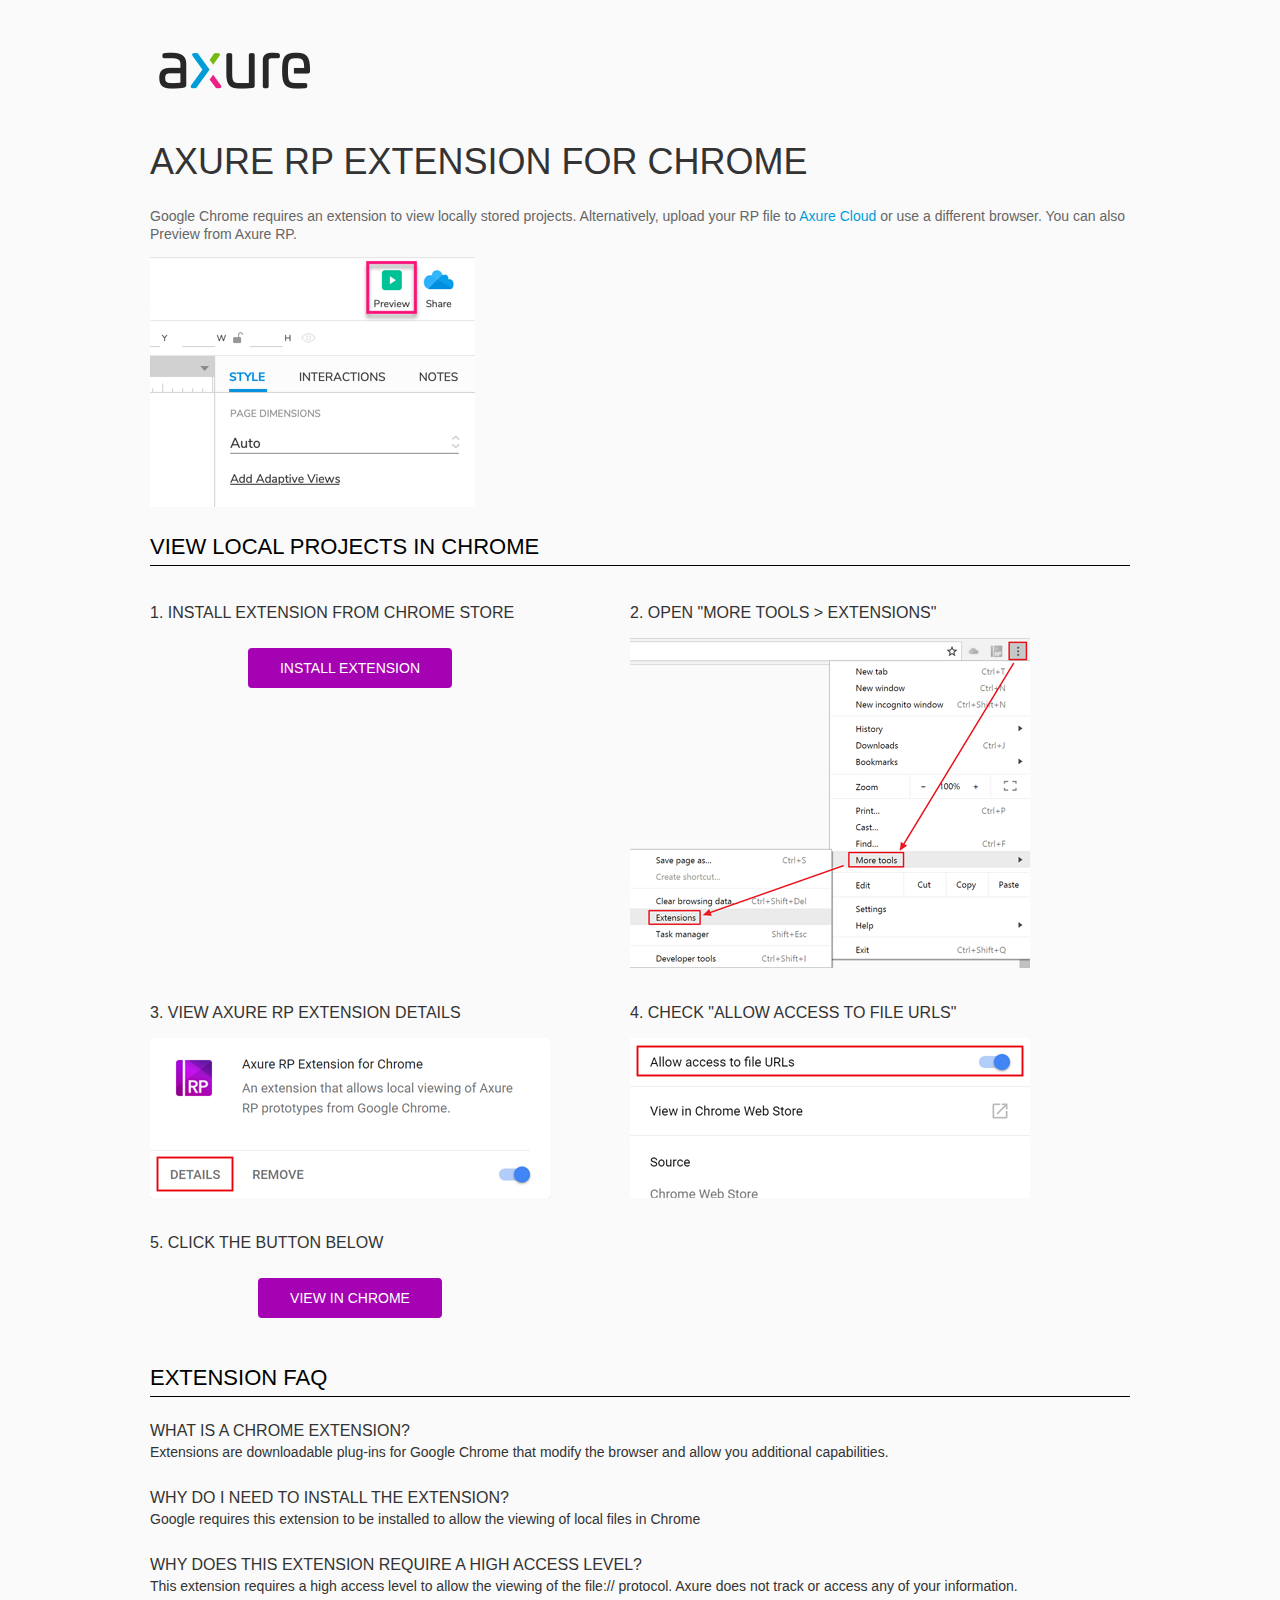
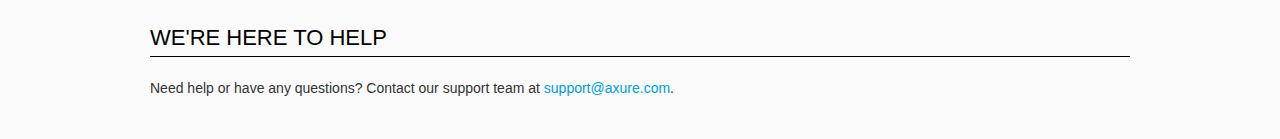
<file: resources/chrome/chrome.html>
<html>
<head>
    <title>Install the Axure RP Chrome Extension</title>
    <style type="text/css">
        *
        {
            font-family: NunitoSans, Helvetica, Arial, sans-serif;
        }
        body
        {
            text-align: center;
            background-color: #fafafa;
        }
        p
        {
            font-size: 14px;
            line-height: 18px;
            color: #333333;
        }
        div.container
        {
            width: 980px;
            margin-left: auto;
            margin-right: auto;
            text-align: left;
        }
        a
        {
            text-decoration: none;
            color: #009dda;
        }
        .button
        {
            background: #A502B3;
            font: normal 16px Arial, sans-serif;
            color: #FFFFFF;
            padding: 10px 30px 10px 30px;
            border: 2px solid #A502B3;
            display: inline-block;
            margin-top: 10px;
            text-transform: uppercase;
            font-size: 14px;
	    border-radius: 4px;
        }
        a:hover.button
        {
            border: 2px solid #A502B3;
	    color: #A502B3;
	    background-color: #FFFFFF;
        }
        div.left
        {
            width: 400px;
            float: left;
            margin-right: 80px;
        }
        div.right
        {
            width: 400px;
            float: left;
        }
        div.buttonContainer
        {
            text-align: center;
        }
        h1
        {
            font-size: 36px;
            color: #333333;
            line-height: 50px;
            margin-bottom: 20px;
            font-weight: normal;
        }
        h2
        {
            font-size: 24px;
            font-weight: normal;
            color: #08639C;
            text-align: center;
        }
        h3
        {
            font-size: 16px;
            color: #333333;
            font-weight: normal;
	    text-transform: uppercase;
        }
        .heading
        {
            border-bottom: 1px solid black;
	    height: 36px;
            line-height: 36px;
            font-size: 22px;
            color: #000000;

        }
        span.faq
        {
            font-size: 16px;
	    line-height: 24px;
            font-weight: normal;
	    text-transform: uppercase;
            color: #333333;
            display: block;
        }
    </style>
</head>
<body>
    <div class="container">
        <br />
        <br />
        <img src="axure_logo.png" alt="axure" />
        <br />
	<br />
        <h1>
            AXURE RP EXTENSION FOR CHROME</h1>
        <p style="font-size: 14px; color: #666666; margin-top: 10px;">
            Google Chrome requires an extension to view locally stored projects. Alternatively,
            upload your RP file to <a href="https://www.axure.cloud">Axure Cloud</a> or use a different
            browser. You can also Preview from Axure RP.</p>
            <img src="preview-rp.png" alt="preview"/>
        <h3 class="heading">
            VIEW LOCAL PROJECTS IN CHROME</h3>
        <div class="left">
            <h3>
                1. Install Extension from Chrome Store</h3>
            <div class="buttonContainer">
                <a class="button" href="https://chrome.google.com/webstore/detail/dogkpdfcklifaemcdfbildhcofnopogp"
                    target="_blank">Install Extension</a>
            </div>
        </div>
        <div class="right">
            <h3>
                2. Open "More Tools > Extensions"</h3>
            <img src="extensions.png" alt="extensions"/>
        </div>
        <div style="clear: both; height: 20px;">
            &nbsp;</div>
       <div class="left">
            <h3>
                3. View Axure RP Extension Details</h3>
            <img src="details.png" alt="extension details"/>
            </div>
	<div class="right">
            <h3>
                4. Check "Allow access to file URLs"</h3>
            <img src="allow-access.png" alt="allow access"/>
        </div>
   <div style="clear: both; height: 20px;">
            &nbsp;</div>
        <div class="left">
            <h3>
                5. Click the button below</h3>
            <div class="buttonContainer">
                <a class="button" href="../../start.html">View in Chrome</a>
            </div>
        </div>
        <div style="clear: both; height: 20px;">
        </div>
        <h3 class="heading">
            EXTENSION FAQ</h3>
        <p>
            <span class="faq">What is a Chrome Extension?</span> Extensions are downloadable
            plug-ins for Google Chrome that modify the browser
            and allow you additional capabilities.
        </p>
        <p style="margin-top: 25px;">
            <span class="faq">Why do I need to install the extension?</span> Google requires
            this extension to be installed to allow the viewing of local files in
            Chrome
        </p>
        <p style="margin-top: 25px; margin-bottom: 25px;">
            <span class="faq">Why does this extension require a high access level?</span> This
            extension requires a high access level to allow the viewing of the file://
            protocol. Axure does not track or access any of your information.
        </p>
        <h3 class="heading">
           WE'RE HERE TO HELP</h3>
        <p>
            Need help or have any questions? Contact our support team at <a href="mailto:support@axure.com">
                support@axure.com</a>.
        </p>
        <div style="clear: both; height: 20px;">
        </div>
    </div>
</body>
</html>
</file>
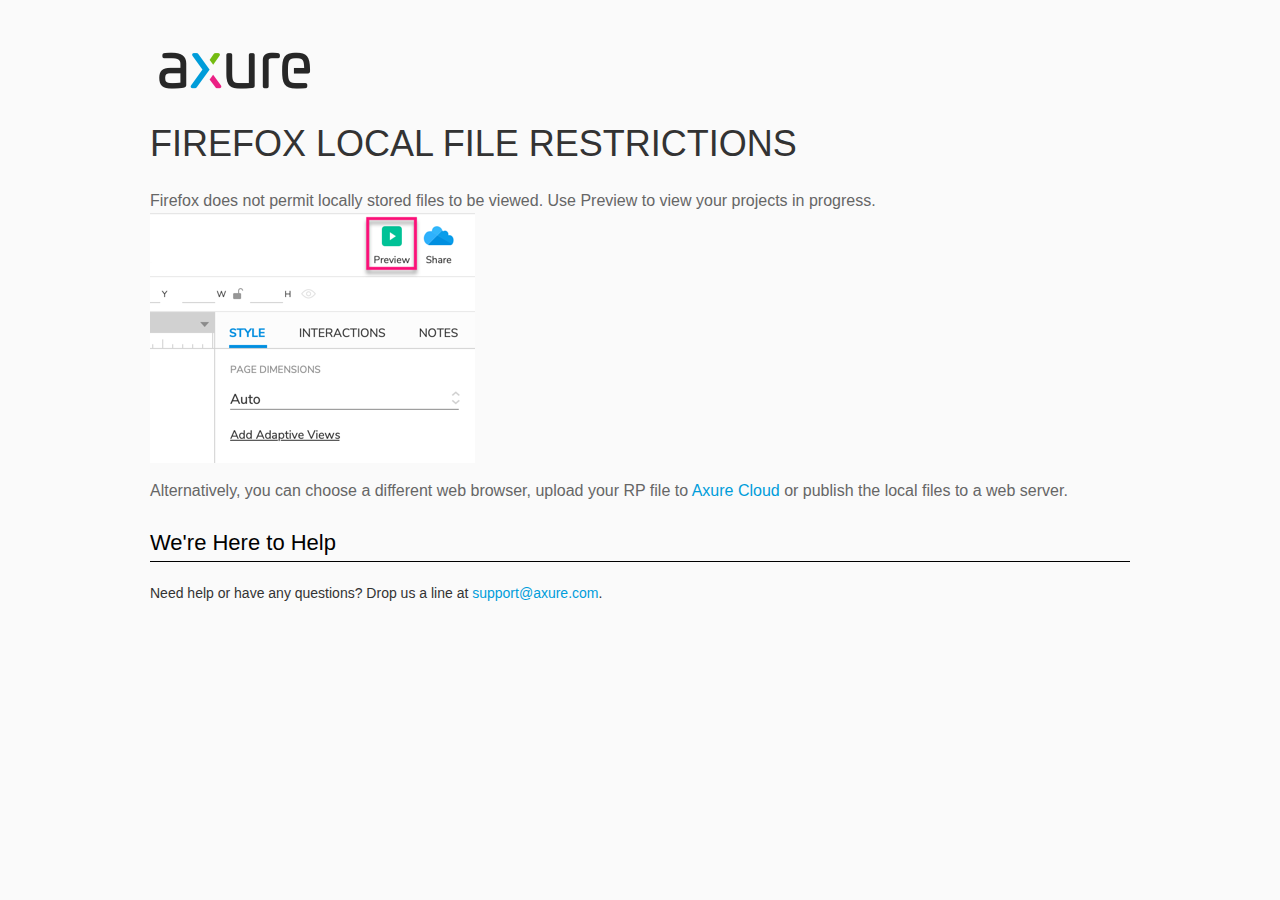
<file: resources/chrome/firefox.html>
<html>
<head>
    <title>Axure RP - Firefox Local File Restrictions</title>
    <style type="text/css">
        *
        {
            font-family: Helvetica, Arial, sans-serif;
        }
        body
        {
            text-align: center;
            background-color: #fafafa;
        }
        p
        {
            font-size: 14px;
            line-height: 18px;
            color: #333333;
        }
        div.container
        {
            width: 980px;
            margin-left: auto;
            margin-right: auto;
            text-align: left;
        }
        a
        {
            text-decoration: none;
            color: #009dda;
        }
        .button
        {
            background: #A502B3;
            font: normal 16px Arial, sans-serif;
            color: #FFFFFF;
            padding: 10px 30px 10px 30px;
            border: 2px solid #A502B3;
            display: inline-block;
            margin-top: 10px;
            text-transform: uppercase;
            font-size: 14px;
	    border-radius: 4px;
        }
        a:hover.button
        {
            border: 2px solid #A502B3;
	    color: #A502B3;
	    background-color: #FFFFFF;
        }
        div.left
        {
            width: 400px;
            float: left;
            margin-right: 80px;
        }
        div.right
        {
            width: 400px;
            float: left;
        }
        div.buttonContainer
        {
            text-align: center;
        }
        h1
        {
            font-size: 36px;
            color: #333333;
            line-height: 50px;
            margin-bottom: 20px;
            font-weight: normal;
        }
        h2
        {
            font-size: 24px;
            font-weight: normal;
            color: #08639C;
            text-align: center;
        }
        h3
        {
            font-size: 16px;
            line-height: 24px;
            color: #333333;
            font-weight: normal;
        }
        .heading
        {
            border-bottom: 1px solid black;
	    height: 36px;
            line-height: 36px;
            font-size: 22px;
            color: #000000;
        }
        span.faq
        {
            font-size: 16px;
            font-weight: normal;
	    text-transform: uppercase;
            color: #333333;
            display: block;
        }
    </style>
</head>
<body>
    <div class="container">
        <br />
        <br />
        <img src="axure_logo.png" alt="axure" />
        <br />
        <h1>
            FIREFOX LOCAL FILE RESTRICTIONS</h1>
        <p style="font-size: 16px; line-height: 24px; color: #666666; margin-top: 10px;">
            Firefox does not permit locally stored files to be viewed. Use Preview to view your projects in progress.
<img src="preview-rp.png" alt="preview"/>
          </p>
            <p style="font-size: 16px; line-height: 24px; color: #666666; margin-top: 10px;">
          Alternatively,  you can choose a different web browser, upload your RP file to <a href="https://app.axure.cloud">Axure Cloud</a> or publish the local files to a web server.</p>
        <h3 class="heading">
            We're Here to Help</h3>
        <p>
            Need help or have any questions? Drop us a line at <a href="mailto:support@axure.com">
                support@axure.com</a>.
        </p>
        <div style="clear: both; height: 20px;">
        </div>
    </div>
</body>
</html>
</file>
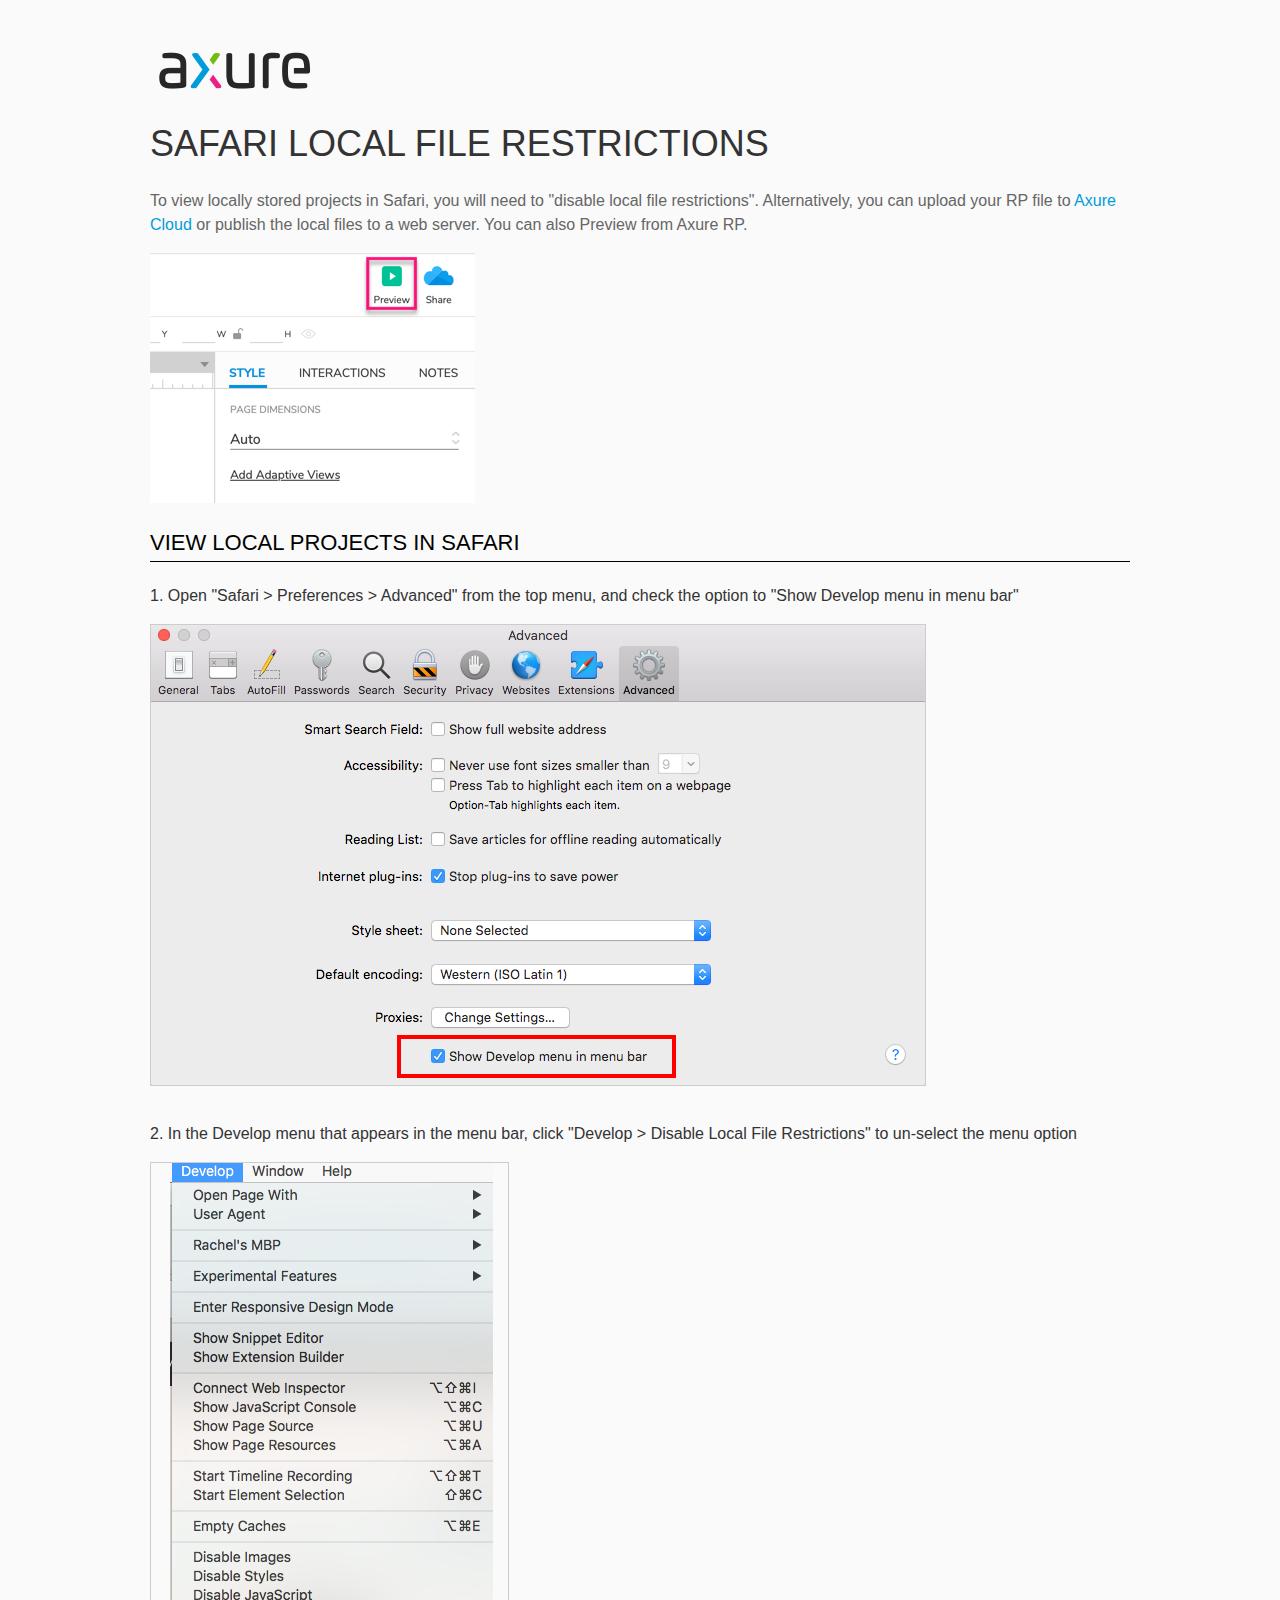
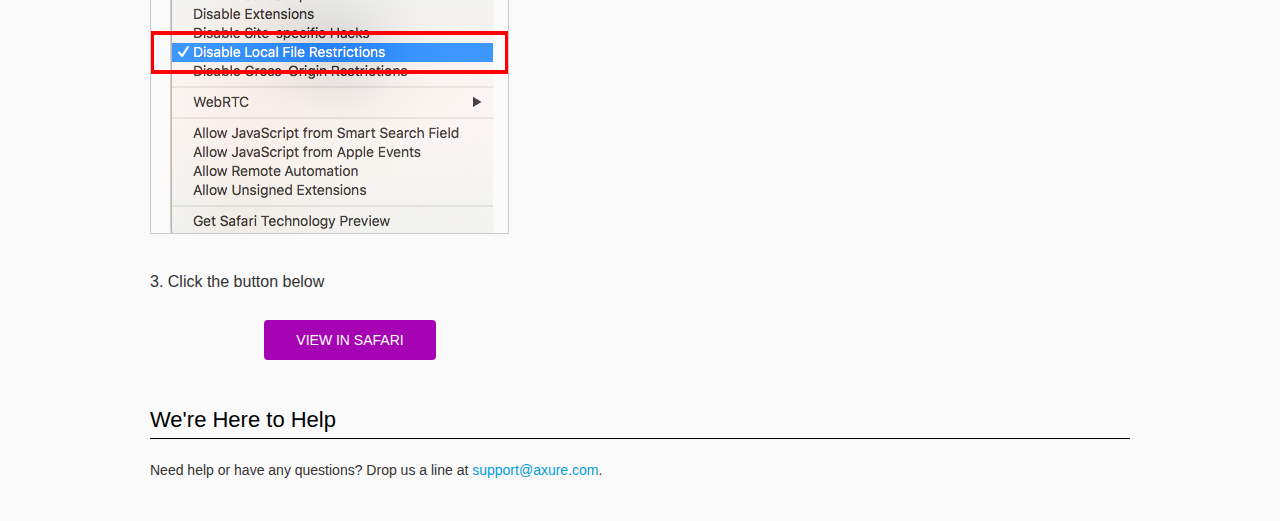
<file: resources/chrome/safari.html>
<html>
<head>
    <title>Axure RP - Safari Local File Restrictions</title>
    <style type="text/css">
        *
        {
            font-family: Helvetica, Arial, sans-serif;
        }
        body
        {
            text-align: center;
            background-color: #fafafa;
        }
        p
        {
            font-size: 14px;
            line-height: 18px;
            color: #333333;
        }
        div.container
        {
            width: 980px;
            margin-left: auto;
            margin-right: auto;
            text-align: left;
        }
        a
        {
            text-decoration: none;
            color: #009dda;
        }
        .button
        {
            background: #A502B3;
            font: normal 16px Arial, sans-serif;
            color: #FFFFFF;
            padding: 10px 30px 10px 30px;
            border: 2px solid #A502B3;
            display: inline-block;
            margin-top: 10px;
            text-transform: uppercase;
            font-size: 14px;
	    border-radius: 4px;
        }
        a:hover.button
        {
            border: 2px solid #A502B3;
	    color: #A502B3;
	    background-color: #FFFFFF;
        }
        div.left
        {
            width: 400px;
            float: left;
            margin-right: 80px;
        }
        div.right
        {
            width: 400px;
            float: left;
        }
        div.buttonContainer
        {
            text-align: center;
        }
        h1
        {
            font-size: 36px;
            color: #333333;
            line-height: 50px;
            margin-bottom: 20px;
            font-weight: normal;
        }
        h2
        {
            font-size: 24px;
            font-weight: normal;
            color: #08639C;
            text-align: center;
        }
        h3
        {
            font-size: 16px;
            line-height: 24px;
            color: #333333;
            font-weight: normal;
        }
        .heading
        {
            border-bottom: 1px solid black;
	    height: 36px;
            line-height: 36px;
            font-size: 22px;
            color: #000000;
        }
        span.faq
        {
            font-size: 16px;
            font-weight: normal;
	    text-transform: uppercase;
            color: #333333;
            display: block;
        }
    </style>
</head>
<body>
    <div class="container">
        <br />
        <br />
        <img src="axure_logo.png" alt="axure" />
        <br />
        <h1>
            SAFARI LOCAL FILE RESTRICTIONS</h1>
        <p style="font-size: 16px; line-height: 24px; color: #666666; margin-top: 10px;">
            To view locally stored projects in Safari, you will need to "disable local file restrictions". Alternatively,
            you can upload your RP file to <a href="https://www.axure.cloud">Axure Cloud</a> or publish the local files to a web server. You can also Preview from Axure RP.</p>
            <img src="preview-rp.png" alt="preview"/>
        <h3 class="heading">
            VIEW LOCAL PROJECTS IN SAFARI</h3>
        <div class="">
            <h3>
                1. Open "Safari > Preferences > Advanced" from the top menu, and check the option to "Show Develop menu in menu bar"</h3>
            <img src="safari_advanced.png" alt="advanced" />
        </div>
        <div style="clear: both; height: 20px;">
            &nbsp;
        </div>
        <div class="">
            <h3>
                2. In the Develop menu that appears in the menu bar, click "Develop > Disable Local File Restrictions" to un-select the menu option</h3>
            <img src="safari_restrictions.png" alt="extensions" />
        </div>
        <div style="clear: both; height: 20px;">
            &nbsp;</div>
        <div class="left">
            <h3>
                3. Click the button below
            </h3>
            <div class="buttonContainer">
                <a class="button" href="../../start.html">View in Safari</a>
            </div>
        </div>
        <div style="clear: both; height: 20px;">
        </div>
        <h3 class="heading">
            We're Here to Help</h3>
        <p>
            Need help or have any questions? Drop us a line at <a href="mailto:support@axure.com">
                support@axure.com</a>.
        </p>
        <div style="clear: both; height: 20px;">
        </div>
    </div>
</body>
</html>
</file>
<file: resources/css/axure_rp_page.css>
﻿/* so the window resize fires within a frame in IE7 */
html, body {
    height: 100%;
}

#zoomOverlay {
    position: fixed;
    top: 0;
    left: 0;
    width: 100%;
    height: 100%;
}

#dragOverlay {
    position: fixed;
    top: 0;
    left: 0;
    width: 100%;
    height: 100%;
    cursor: grab;
}

#dragOverlay.dragging__start {
    cursor: grabbing;
}

html.hideScroll::-webkit-scrollbar {
    display: none;
}

html.hideScroll {
    -ms-overflow-style: none;
    scrollbar-width: none;
}

.mobileFrameCursor div * {
    cursor: inherit !important;
}

a {
    color: inherit;
}

p {
    margin: 0px;
    text-rendering: optimizeLegibility;
    font-feature-settings: "kern" 1;
    -webkit-font-feature-settings: "kern";
    -moz-font-feature-settings: "kern";
    -moz-font-feature-settings: "kern=1";
    font-kerning: normal;
}

ul {
    margin:0px;
}

iframe {
    background: #FFFFFF;
}

/* to match IE with C, FF */
input {
    padding: 1px 0px 1px 0px;
    box-sizing: border-box;
    -moz-box-sizing: border-box;
}

input[type=text]::-ms-clear {
    width: 0;
    height: 0;
    display: none;
}

textarea {
    margin: 0px;
    box-sizing: border-box;
    -moz-box-sizing: border-box;
}

select option {
    color: initial;
}

.focused:focus, .selectedFocused:focus {
    outline: none;
}

div.intcases {
    font-family: arial; 
    font-size: 12px;
    text-align:left; 
    border:1px solid #AAA; 
    background:#FFF none repeat scroll 0% 0%; 
    z-index:9999; 
    visibility:hidden; 
    position:absolute;
    padding: 0px;
    border-radius: 3px;
    white-space: nowrap;
}

div.intcaselink {
    cursor: pointer;
    padding: 3px 8px 3px 8px;
    margin: 5px;
    background:#EEE none repeat scroll 0% 0%; 
    border:1px solid #AAA;
    border-radius: 3px;
}

div.refpageimage {
    position: absolute;
    left: 0px;
    top: 0px;
    font-size: 0px;
    width: 16px;
    height: 16px;
    cursor: pointer;
    background-image: url(images/newwindow.gif);
    background-repeat: no-repeat;
}

div.annnoteimage {
    position: absolute;
    left: 0px;
    top: 0px;
    font-size: 0px;
    /*width: 16px;
    height: 12px;*/
    cursor: help;
    /*background-image: url(images/note.gif);*/
    /*background-repeat: no-repeat;*/
    width: 13px;
    height: 12px;
    padding-top: 1px;
    text-align: center;
    background-color: #138CDD;
    -moz-box-shadow: 1px 1px 3px #aaa;
    -webkit-box-shadow: 1px 1px 3px #aaa;
    box-shadow: 1px 1px 3px #aaa;
}

div.annnoteline {
    display: inline-block;
    width: 9px;
    height: 1px;
    border-bottom: 1px solid white;
    margin-top: 1px;
}

div.annnotelabel {
    /*position: absolute;
    left: 0px;
    top: 0px;*/
    font-family: Helvetica,Arial;
    white-space: nowrap;
    
    padding-top: 1px;
    background-color: #fff849;
    font-size: 10px;
    font-weight: bold;
    line-height: 14px;
    margin-right: 3px;
    padding: 0px 4px;
    color: #000;

    -moz-box-shadow: 1px 1px 3px #aaa;
    -webkit-box-shadow: 1px 1px 3px #aaa;
    box-shadow: 1px 1px 3px #aaa;
}

div.annnote {
    display: flex;
    position: absolute;
    cursor: help;
    line-height: 14px;
}

.annotation {
    font-size: 12px;
    padding-left: 2px;
    margin-bottom: 5px;
}

.annotationName {
    /*font-size: 13px;
    font-weight: bold;
    margin-bottom: 3px;
    white-space: nowrap;*/

    font-family: 'Trebuchet MS';
    font-size: 14px;
    font-weight: bold;
    margin-bottom: 5px;
    white-space: nowrap;
}

.annotationValue {
    font-family: Arial, Helvetica, Sans-Serif;
    font-size: 12px;
    color: #4a4a4a;
    line-height: 21px;
    margin-bottom: 20px;
}

.noteLink {
    text-decoration: inherit;
    color: inherit;
}

.noteLink:hover {
    background-color: white;
}

/* this is a fix for the issue where dialogs jump around and takes the text-align from the body */
.dialogFix {
    position:absolute;
    text-align:left;
    border: 1px solid #8f949a;
}


@keyframes pulsate {
  from {
    box-shadow: 0 0 10px #15d6ba;
  }
  to {
    box-shadow: 0 0 20px #15d6ba;
  }
}

@-webkit-keyframes pulsate {
  from {
    -webkit-box-shadow: 0 0 10px #15d6ba;
    box-shadow: 0 0 10px #15d6ba;
  }
  to {
    -webkit-box-shadow: 0 0 20px #15d6ba;
    box-shadow: 0 0 20px #15d6ba;
  }
}
 
@-moz-keyframes pulsate {
  from {
    -moz-box-shadow: 0 0 10px #15d6ba;
    box-shadow: 0 0 10px #15d6ba;
  }
  to {
    -moz-box-shadow: 0 0 20px #15d6ba;
    box-shadow: 0 0 20px #15d6ba;
  }
}

.legacyPulsateBorder {
    /*border: 5px solid #15d6ba;
    margin: -5px;*/
    -moz-box-shadow: 0 0 10px 3px #15d6ba;
    box-shadow: 0 0 10px 3px #15d6ba;
}

.pulsateBorder {
  animation-name: pulsate;
  animation-timing-function: ease-in-out;
  animation-duration: 0.9s;
  animation-iteration-count: infinite;
  animation-direction: alternate;
  
  -webkit-animation-name: pulsate;
  -webkit-animation-timing-function: ease-in-out;
  -webkit-animation-duration: 0.9s;
  -webkit-animation-iteration-count: infinite;
  -webkit-animation-direction: alternate;

  -moz-animation-name: pulsate;
  -moz-animation-timing-function: ease-in-out;
  -moz-animation-duration: 0.9s;
  -moz-animation-iteration-count: infinite;
  -moz-animation-direction: alternate;
}

.ax_default_hidden, .ax_default_unplaced{
    display: none;
    visibility: hidden;
}

.widgetNoteSelected {
    -moz-box-shadow: 0 0 10px 3px #138CDD;
    box-shadow: 0 0 10px 3px #138CDD;
    /*-moz-box-shadow: 0 0 20px #3915d6;
    box-shadow: 0 0 20px #3915d6;*/
    /*border: 3px solid #3915d6;*/
    /*margin: -3px;*/
}


.singleImg {
    display: none;
    visibility: hidden;
}

#ios-safari {
    overflow: auto;
    -webkit-overflow-scrolling: touch;
}

#ios-safari-html {
    display: block;
    overflow: auto;
    -webkit-overflow-scrolling: touch;
    position: absolute;
    top: 0;
    left: 0;
    right: 0;
    bottom: 0;
}

#ios-safari-fixed {
    position: absolute;
    pointer-events: none;
    width: initial;
}

#ios-safari-fixed div {
    pointer-events: auto;
}
</file>
<file: data/styles.css>
﻿.ax_default {
  font-family:"Arial Обычный", "Arial", sans-serif;
  font-weight:400;
  font-style:normal;
  font-size:13px;
  letter-spacing:normal;
  color:#333333;
  vertical-align:none;
  text-align:center;
  line-height:normal;
  text-transform:none;
}
.box_1 {
}
.box_2 {
}
.box_3 {
}
.image {
}
.heading_1 {
  font-family:"Arial Обычный", "Arial", sans-serif;
  font-weight:bold;
  font-style:normal;
  font-size:32px;
  text-align:left;
}
.heading_2 {
  font-family:"Arial Обычный", "Arial", sans-serif;
  font-weight:bold;
  font-style:normal;
  font-size:24px;
  text-align:left;
}
.heading_3 {
  font-family:"Arial Обычный", "Arial", sans-serif;
  font-weight:bold;
  font-style:normal;
  font-size:18px;
  text-align:left;
}
.heading_4 {
  font-family:"Arial Обычный", "Arial", sans-serif;
  font-weight:bold;
  font-style:normal;
  font-size:14px;
  text-align:left;
}
.heading_5 {
  font-family:"Arial Обычный", "Arial", sans-serif;
  font-weight:bold;
  font-style:normal;
  text-align:left;
}
.heading_6 {
  font-family:"Arial Обычный", "Arial", sans-serif;
  font-weight:bold;
  font-style:normal;
  font-size:10px;
  text-align:left;
}
.paragraph {
  text-align:left;
}
.text_link {
  color:#0000FF;
}
.text_link_mouse_over {
}
.text_link_mouse_down {
}
.form_hint {
  color:#999999;
}
.form_disabled {
}
.flow_shape {
}
textarea, select, input, button { outline: none; }
</file>
<file: files/index/styles.css>
﻿body {
  margin:0px;
  background-image:none;
  position:relative;
  left:-0px;
  width:1851px;
  margin-left:auto;
  margin-right:auto;
  text-align:left;
}
.form_sketch {
  border-color:transparent;
  background-color:transparent;
}
#base {
  position:absolute;
  z-index:0;
}
#u1_div {
  border-width:0px;
  position:absolute;
  left:0px;
  top:0px;
  width:1851px;
  height:969px;
  background:inherit;
  background-color:rgba(215, 215, 215, 1);
  border:none;
  border-radius:0px;
  -moz-box-shadow:none;
  -webkit-box-shadow:none;
  box-shadow:none;
}
#u1 {
  border-width:0px;
  position:absolute;
  left:0px;
  top:0px;
  width:1851px;
  height:969px;
  display:flex;
}
#u1 .text {
  position:absolute;
  align-self:center;
  padding:2px 2px 2px 2px;
  box-sizing:border-box;
  width:100%;
}
#u1_text {
  border-width:0px;
  word-wrap:break-word;
  text-transform:none;
  visibility:hidden;
}
#u2_div {
  border-width:0px;
  position:absolute;
  left:0px;
  top:0px;
  width:1851px;
  height:107px;
  background:inherit;
  background-color:rgba(255, 255, 255, 1);
  box-sizing:border-box;
  border-width:1px;
  border-style:solid;
  border-color:rgba(121, 121, 121, 1);
  border-radius:0px;
  -moz-box-shadow:none;
  -webkit-box-shadow:none;
  box-shadow:none;
}
#u2 {
  border-width:0px;
  position:absolute;
  left:0px;
  top:0px;
  width:1851px;
  height:107px;
  display:flex;
}
#u2 .text {
  position:absolute;
  align-self:center;
  padding:2px 2px 2px 2px;
  box-sizing:border-box;
  width:100%;
}
#u2_text {
  border-width:0px;
  word-wrap:break-word;
  text-transform:none;
  visibility:hidden;
}
#u3_div {
  border-width:0px;
  position:absolute;
  left:0px;
  top:0px;
  width:228px;
  height:42px;
  background:inherit;
  background-color:rgba(255, 255, 255, 0);
  border:none;
  border-radius:0px;
  -moz-box-shadow:none;
  -webkit-box-shadow:none;
  box-shadow:none;
  font-family:"Arial Полужирный", "Arial Обычный", "Arial", sans-serif;
  font-weight:700;
  font-style:normal;
  font-size:36px;
}
#u3 {
  border-width:0px;
  position:absolute;
  left:15px;
  top:26px;
  width:228px;
  height:42px;
  display:flex;
  font-family:"Arial Полужирный", "Arial Обычный", "Arial", sans-serif;
  font-weight:700;
  font-style:normal;
  font-size:36px;
}
#u3 .text {
  position:absolute;
  align-self:flex-start;
  padding:0px 0px 0px 0px;
  box-sizing:border-box;
  width:100%;
}
#u3_text {
  border-width:0px;
  white-space:nowrap;
  text-transform:none;
}
#u4_div {
  border-width:0px;
  position:absolute;
  left:0px;
  top:0px;
  width:114px;
  height:28px;
  background:inherit;
  background-color:rgba(255, 255, 255, 0);
  border:none;
  border-radius:0px;
  -moz-box-shadow:none;
  -webkit-box-shadow:none;
  box-shadow:none;
  font-family:"Arial Полужирный", "Arial Обычный", "Arial", sans-serif;
  font-weight:700;
  font-style:normal;
  text-decoration:underline ;
  color:#0000FF;
}
#u4 {
  border-width:0px;
  position:absolute;
  left:1697px;
  top:40px;
  width:114px;
  height:28px;
  display:flex;
  font-family:"Arial Полужирный", "Arial Обычный", "Arial", sans-serif;
  font-weight:700;
  font-style:normal;
  text-decoration:underline ;
  color:#0000FF;
}
#u4 .text {
  position:absolute;
  align-self:flex-start;
  padding:0px 0px 0px 0px;
  box-sizing:border-box;
  width:100%;
}
#u4_text {
  border-width:0px;
  white-space:nowrap;
  text-transform:none;
}
#u6_div {
  border-width:0px;
  position:absolute;
  left:0px;
  top:0px;
  width:135px;
  height:28px;
  background:inherit;
  background-color:rgba(255, 255, 255, 0);
  border:none;
  border-radius:0px;
  -moz-box-shadow:none;
  -webkit-box-shadow:none;
  box-shadow:none;
  font-family:"Arial Полужирный", "Arial Обычный", "Arial", sans-serif;
  font-weight:700;
  font-style:normal;
  text-decoration:underline ;
  color:#0000FF;
}
#u6 {
  border-width:0px;
  position:absolute;
  left:1533px;
  top:40px;
  width:135px;
  height:28px;
  display:flex;
  font-family:"Arial Полужирный", "Arial Обычный", "Arial", sans-serif;
  font-weight:700;
  font-style:normal;
  text-decoration:underline ;
  color:#0000FF;
}
#u6 .text {
  position:absolute;
  align-self:flex-start;
  padding:0px 0px 0px 0px;
  box-sizing:border-box;
  width:100%;
}
#u6_text {
  border-width:0px;
  white-space:nowrap;
  text-transform:none;
}
#u8_div {
  border-width:0px;
  position:absolute;
  left:0px;
  top:0px;
  width:105px;
  height:28px;
  background:inherit;
  background-color:rgba(255, 255, 255, 0);
  border:none;
  border-radius:0px;
  -moz-box-shadow:none;
  -webkit-box-shadow:none;
  box-shadow:none;
  font-family:"Arial Полужирный", "Arial Обычный", "Arial", sans-serif;
  font-weight:700;
  font-style:normal;
  text-decoration:underline ;
  color:#0000FF;
}
#u8 {
  border-width:0px;
  position:absolute;
  left:1397px;
  top:40px;
  width:105px;
  height:28px;
  display:flex;
  font-family:"Arial Полужирный", "Arial Обычный", "Arial", sans-serif;
  font-weight:700;
  font-style:normal;
  text-decoration:underline ;
  color:#0000FF;
}
#u8 .text {
  position:absolute;
  align-self:flex-start;
  padding:0px 0px 0px 0px;
  box-sizing:border-box;
  width:100%;
}
#u8_text {
  border-width:0px;
  white-space:nowrap;
  text-transform:none;
}
#u10_div {
  border-width:0px;
  position:absolute;
  left:0px;
  top:0px;
  width:113px;
  height:28px;
  background:inherit;
  background-color:rgba(255, 255, 255, 0);
  border:none;
  border-radius:0px;
  -moz-box-shadow:none;
  -webkit-box-shadow:none;
  box-shadow:none;
  font-family:"Arial Полужирный", "Arial Обычный", "Arial", sans-serif;
  font-weight:700;
  font-style:normal;
  text-decoration:underline ;
  color:#0000FF;
}
#u10 {
  border-width:0px;
  position:absolute;
  left:1253px;
  top:40px;
  width:113px;
  height:28px;
  display:flex;
  font-family:"Arial Полужирный", "Arial Обычный", "Arial", sans-serif;
  font-weight:700;
  font-style:normal;
  text-decoration:underline ;
  color:#0000FF;
}
#u10 .text {
  position:absolute;
  align-self:flex-start;
  padding:0px 0px 0px 0px;
  box-sizing:border-box;
  width:100%;
}
#u10_text {
  border-width:0px;
  white-space:nowrap;
  text-transform:none;
}
#u12_div {
  border-width:0px;
  position:absolute;
  left:0px;
  top:0px;
  width:98px;
  height:28px;
  background:inherit;
  background-color:rgba(255, 255, 255, 0);
  border:none;
  border-radius:0px;
  -moz-box-shadow:none;
  -webkit-box-shadow:none;
  box-shadow:none;
  font-family:"Arial Полужирный", "Arial Обычный", "Arial", sans-serif;
  font-weight:700;
  font-style:normal;
  text-decoration:underline ;
  color:#0000FF;
}
#u12 {
  border-width:0px;
  position:absolute;
  left:1108px;
  top:40px;
  width:98px;
  height:28px;
  display:flex;
  font-family:"Arial Полужирный", "Arial Обычный", "Arial", sans-serif;
  font-weight:700;
  font-style:normal;
  text-decoration:underline ;
  color:#0000FF;
}
#u12 .text {
  position:absolute;
  align-self:flex-start;
  padding:0px 0px 0px 0px;
  box-sizing:border-box;
  width:100%;
}
#u12_text {
  border-width:0px;
  white-space:nowrap;
  text-transform:none;
}
#u14_div {
  border-width:0px;
  position:absolute;
  left:0px;
  top:0px;
  width:1851px;
  height:85px;
  background:inherit;
  background-color:rgba(242, 242, 242, 1);
  border:none;
  border-radius:0px;
  -moz-box-shadow:none;
  -webkit-box-shadow:none;
  box-shadow:none;
}
#u14 {
  border-width:0px;
  position:absolute;
  left:0px;
  top:107px;
  width:1851px;
  height:85px;
  display:flex;
}
#u14 .text {
  position:absolute;
  align-self:center;
  padding:2px 2px 2px 2px;
  box-sizing:border-box;
  width:100%;
}
#u14_text {
  border-width:0px;
  word-wrap:break-word;
  text-transform:none;
  visibility:hidden;
}
#u15_div {
  border-width:0px;
  position:absolute;
  left:0px;
  top:0px;
  width:147px;
  height:42px;
  background:inherit;
  background-color:rgba(255, 255, 255, 0);
  border:none;
  border-radius:0px;
  -moz-box-shadow:none;
  -webkit-box-shadow:none;
  box-shadow:none;
  font-family:"Arial Полужирный", "Arial Обычный", "Arial", sans-serif;
  font-weight:700;
  font-style:normal;
  font-size:36px;
}
#u15 {
  border-width:0px;
  position:absolute;
  left:15px;
  top:129px;
  width:147px;
  height:42px;
  display:flex;
  font-family:"Arial Полужирный", "Arial Обычный", "Arial", sans-serif;
  font-weight:700;
  font-style:normal;
  font-size:36px;
}
#u15 .text {
  position:absolute;
  align-self:flex-start;
  padding:0px 0px 0px 0px;
  box-sizing:border-box;
  width:100%;
}
#u15_text {
  border-width:0px;
  white-space:nowrap;
  text-transform:none;
}
#u16_div {
  border-width:0px;
  position:absolute;
  left:0px;
  top:0px;
  width:821px;
  height:160px;
  background:inherit;
  background-color:rgba(255, 255, 255, 0);
  border:none;
  border-radius:0px;
  -moz-box-shadow:none;
  -webkit-box-shadow:none;
  box-shadow:none;
  font-family:"Arial Полужирный", "Arial Обычный", "Arial", sans-serif;
  font-weight:700;
  font-style:normal;
  font-size:28px;
}
#u16 {
  border-width:0px;
  position:absolute;
  left:990px;
  top:376px;
  width:821px;
  height:160px;
  display:flex;
  font-family:"Arial Полужирный", "Arial Обычный", "Arial", sans-serif;
  font-weight:700;
  font-style:normal;
  font-size:28px;
}
#u16 .text {
  position:absolute;
  align-self:flex-start;
  padding:0px 0px 0px 0px;
  box-sizing:border-box;
  width:100%;
}
#u16_text {
  border-width:0px;
  white-space:nowrap;
  text-transform:none;
}
</file>
<file: files/контакты/styles.css>
﻿body {
  margin:0px;
  background-image:none;
  position:relative;
  left:-0px;
  width:1851px;
  margin-left:auto;
  margin-right:auto;
  text-align:left;
}
.form_sketch {
  border-color:transparent;
  background-color:transparent;
}
#base {
  position:absolute;
  z-index:0;
}
#u72_div {
  border-width:0px;
  position:absolute;
  left:0px;
  top:0px;
  width:1851px;
  height:969px;
  background:inherit;
  background-color:rgba(215, 215, 215, 1);
  border:none;
  border-radius:0px;
  -moz-box-shadow:none;
  -webkit-box-shadow:none;
  box-shadow:none;
}
#u72 {
  border-width:0px;
  position:absolute;
  left:0px;
  top:0px;
  width:1851px;
  height:969px;
  display:flex;
}
#u72 .text {
  position:absolute;
  align-self:center;
  padding:2px 2px 2px 2px;
  box-sizing:border-box;
  width:100%;
}
#u72_text {
  border-width:0px;
  word-wrap:break-word;
  text-transform:none;
  visibility:hidden;
}
#u73_div {
  border-width:0px;
  position:absolute;
  left:0px;
  top:0px;
  width:1851px;
  height:107px;
  background:inherit;
  background-color:rgba(255, 255, 255, 1);
  box-sizing:border-box;
  border-width:1px;
  border-style:solid;
  border-color:rgba(121, 121, 121, 1);
  border-radius:0px;
  -moz-box-shadow:none;
  -webkit-box-shadow:none;
  box-shadow:none;
}
#u73 {
  border-width:0px;
  position:absolute;
  left:0px;
  top:0px;
  width:1851px;
  height:107px;
  display:flex;
}
#u73 .text {
  position:absolute;
  align-self:center;
  padding:2px 2px 2px 2px;
  box-sizing:border-box;
  width:100%;
}
#u73_text {
  border-width:0px;
  word-wrap:break-word;
  text-transform:none;
  visibility:hidden;
}
#u74_div {
  border-width:0px;
  position:absolute;
  left:0px;
  top:0px;
  width:228px;
  height:42px;
  background:inherit;
  background-color:rgba(255, 255, 255, 0);
  border:none;
  border-radius:0px;
  -moz-box-shadow:none;
  -webkit-box-shadow:none;
  box-shadow:none;
  font-family:"Arial Полужирный", "Arial Обычный", "Arial", sans-serif;
  font-weight:700;
  font-style:normal;
  font-size:36px;
}
#u74 {
  border-width:0px;
  position:absolute;
  left:15px;
  top:26px;
  width:228px;
  height:42px;
  display:flex;
  font-family:"Arial Полужирный", "Arial Обычный", "Arial", sans-serif;
  font-weight:700;
  font-style:normal;
  font-size:36px;
}
#u74 .text {
  position:absolute;
  align-self:flex-start;
  padding:0px 0px 0px 0px;
  box-sizing:border-box;
  width:100%;
}
#u74_text {
  border-width:0px;
  white-space:nowrap;
  text-transform:none;
}
#u75_div {
  border-width:0px;
  position:absolute;
  left:0px;
  top:0px;
  width:114px;
  height:28px;
  background:inherit;
  background-color:rgba(255, 255, 255, 0);
  border:none;
  border-radius:0px;
  -moz-box-shadow:none;
  -webkit-box-shadow:none;
  box-shadow:none;
  font-family:"Arial Полужирный", "Arial Обычный", "Arial", sans-serif;
  font-weight:700;
  font-style:normal;
  text-decoration:underline ;
  color:#0000FF;
}
#u75 {
  border-width:0px;
  position:absolute;
  left:1697px;
  top:40px;
  width:114px;
  height:28px;
  display:flex;
  font-family:"Arial Полужирный", "Arial Обычный", "Arial", sans-serif;
  font-weight:700;
  font-style:normal;
  text-decoration:underline ;
  color:#0000FF;
}
#u75 .text {
  position:absolute;
  align-self:flex-start;
  padding:0px 0px 0px 0px;
  box-sizing:border-box;
  width:100%;
}
#u75_text {
  border-width:0px;
  white-space:nowrap;
  text-transform:none;
}
#u77_div {
  border-width:0px;
  position:absolute;
  left:0px;
  top:0px;
  width:135px;
  height:28px;
  background:inherit;
  background-color:rgba(255, 255, 255, 0);
  border:none;
  border-radius:0px;
  -moz-box-shadow:none;
  -webkit-box-shadow:none;
  box-shadow:none;
  font-family:"Arial Полужирный", "Arial Обычный", "Arial", sans-serif;
  font-weight:700;
  font-style:normal;
  text-decoration:underline ;
  color:#0000FF;
}
#u77 {
  border-width:0px;
  position:absolute;
  left:1533px;
  top:40px;
  width:135px;
  height:28px;
  display:flex;
  font-family:"Arial Полужирный", "Arial Обычный", "Arial", sans-serif;
  font-weight:700;
  font-style:normal;
  text-decoration:underline ;
  color:#0000FF;
}
#u77 .text {
  position:absolute;
  align-self:flex-start;
  padding:0px 0px 0px 0px;
  box-sizing:border-box;
  width:100%;
}
#u77_text {
  border-width:0px;
  white-space:nowrap;
  text-transform:none;
}
#u79_div {
  border-width:0px;
  position:absolute;
  left:0px;
  top:0px;
  width:105px;
  height:28px;
  background:inherit;
  background-color:rgba(255, 255, 255, 0);
  border:none;
  border-radius:0px;
  -moz-box-shadow:none;
  -webkit-box-shadow:none;
  box-shadow:none;
  font-family:"Arial Полужирный", "Arial Обычный", "Arial", sans-serif;
  font-weight:700;
  font-style:normal;
  text-decoration:underline ;
  color:#0000FF;
}
#u79 {
  border-width:0px;
  position:absolute;
  left:1397px;
  top:40px;
  width:105px;
  height:28px;
  display:flex;
  font-family:"Arial Полужирный", "Arial Обычный", "Arial", sans-serif;
  font-weight:700;
  font-style:normal;
  text-decoration:underline ;
  color:#0000FF;
}
#u79 .text {
  position:absolute;
  align-self:flex-start;
  padding:0px 0px 0px 0px;
  box-sizing:border-box;
  width:100%;
}
#u79_text {
  border-width:0px;
  white-space:nowrap;
  text-transform:none;
}
#u81_div {
  border-width:0px;
  position:absolute;
  left:0px;
  top:0px;
  width:113px;
  height:28px;
  background:inherit;
  background-color:rgba(255, 255, 255, 0);
  border:none;
  border-radius:0px;
  -moz-box-shadow:none;
  -webkit-box-shadow:none;
  box-shadow:none;
  font-family:"Arial Полужирный", "Arial Обычный", "Arial", sans-serif;
  font-weight:700;
  font-style:normal;
  text-decoration:underline ;
  color:#0000FF;
}
#u81 {
  border-width:0px;
  position:absolute;
  left:1253px;
  top:40px;
  width:113px;
  height:28px;
  display:flex;
  font-family:"Arial Полужирный", "Arial Обычный", "Arial", sans-serif;
  font-weight:700;
  font-style:normal;
  text-decoration:underline ;
  color:#0000FF;
}
#u81 .text {
  position:absolute;
  align-self:flex-start;
  padding:0px 0px 0px 0px;
  box-sizing:border-box;
  width:100%;
}
#u81_text {
  border-width:0px;
  white-space:nowrap;
  text-transform:none;
}
#u83_div {
  border-width:0px;
  position:absolute;
  left:0px;
  top:0px;
  width:98px;
  height:28px;
  background:inherit;
  background-color:rgba(255, 255, 255, 0);
  border:none;
  border-radius:0px;
  -moz-box-shadow:none;
  -webkit-box-shadow:none;
  box-shadow:none;
  font-family:"Arial Полужирный", "Arial Обычный", "Arial", sans-serif;
  font-weight:700;
  font-style:normal;
  text-decoration:underline ;
  color:#0000FF;
}
#u83 {
  border-width:0px;
  position:absolute;
  left:1108px;
  top:40px;
  width:98px;
  height:28px;
  display:flex;
  font-family:"Arial Полужирный", "Arial Обычный", "Arial", sans-serif;
  font-weight:700;
  font-style:normal;
  text-decoration:underline ;
  color:#0000FF;
}
#u83 .text {
  position:absolute;
  align-self:flex-start;
  padding:0px 0px 0px 0px;
  box-sizing:border-box;
  width:100%;
}
#u83_text {
  border-width:0px;
  white-space:nowrap;
  text-transform:none;
}
#u85_div {
  border-width:0px;
  position:absolute;
  left:0px;
  top:0px;
  width:1851px;
  height:85px;
  background:inherit;
  background-color:rgba(242, 242, 242, 1);
  border:none;
  border-radius:0px;
  -moz-box-shadow:none;
  -webkit-box-shadow:none;
  box-shadow:none;
}
#u85 {
  border-width:0px;
  position:absolute;
  left:0px;
  top:101px;
  width:1851px;
  height:85px;
  display:flex;
}
#u85 .text {
  position:absolute;
  align-self:center;
  padding:2px 2px 2px 2px;
  box-sizing:border-box;
  width:100%;
}
#u85_text {
  border-width:0px;
  word-wrap:break-word;
  text-transform:none;
  visibility:hidden;
}
#u86_div {
  border-width:0px;
  position:absolute;
  left:0px;
  top:0px;
  width:170px;
  height:42px;
  background:inherit;
  background-color:rgba(255, 255, 255, 0);
  border:none;
  border-radius:0px;
  -moz-box-shadow:none;
  -webkit-box-shadow:none;
  box-shadow:none;
  font-family:"Arial Полужирный", "Arial Обычный", "Arial", sans-serif;
  font-weight:700;
  font-style:normal;
  font-size:36px;
}
#u86 {
  border-width:0px;
  position:absolute;
  left:18px;
  top:123px;
  width:170px;
  height:42px;
  display:flex;
  font-family:"Arial Полужирный", "Arial Обычный", "Arial", sans-serif;
  font-weight:700;
  font-style:normal;
  font-size:36px;
}
#u86 .text {
  position:absolute;
  align-self:flex-start;
  padding:0px 0px 0px 0px;
  box-sizing:border-box;
  width:100%;
}
#u86_text {
  border-width:0px;
  white-space:nowrap;
  text-transform:none;
}
#u87_img {
  border-width:0px;
  position:absolute;
  left:0px;
  top:0px;
  width:524px;
  height:504px;
}
#u87 {
  border-width:0px;
  position:absolute;
  left:155px;
  top:317px;
  width:524px;
  height:504px;
  display:flex;
}
#u87 .text {
  position:absolute;
  align-self:center;
  padding:2px 2px 2px 2px;
  box-sizing:border-box;
  width:100%;
}
#u87_text {
  border-width:0px;
  word-wrap:break-word;
  text-transform:none;
  visibility:hidden;
}
#u88_div {
  border-width:0px;
  position:absolute;
  left:0px;
  top:0px;
  width:340px;
  height:160px;
  background:inherit;
  background-color:rgba(255, 255, 255, 0);
  border:none;
  border-radius:0px;
  -moz-box-shadow:none;
  -webkit-box-shadow:none;
  box-shadow:none;
  font-family:"Arial Полужирный", "Arial Обычный", "Arial", sans-serif;
  font-weight:700;
  font-style:normal;
  font-size:28px;
}
#u88 {
  border-width:0px;
  position:absolute;
  left:868px;
  top:317px;
  width:340px;
  height:160px;
  display:flex;
  font-family:"Arial Полужирный", "Arial Обычный", "Arial", sans-serif;
  font-weight:700;
  font-style:normal;
  font-size:28px;
}
#u88 .text {
  position:absolute;
  align-self:flex-start;
  padding:0px 0px 0px 0px;
  box-sizing:border-box;
  width:100%;
}
#u88_text {
  border-width:0px;
  white-space:nowrap;
  text-transform:none;
}
</file>
<file: files/про_кота/styles.css>
﻿body {
  margin:0px;
  background-image:none;
  position:relative;
  left:-0px;
  width:1851px;
  margin-left:auto;
  margin-right:auto;
  text-align:left;
}
.form_sketch {
  border-color:transparent;
  background-color:transparent;
}
#base {
  position:absolute;
  z-index:0;
}
#u36_div {
  border-width:0px;
  position:absolute;
  left:0px;
  top:0px;
  width:1851px;
  height:969px;
  background:inherit;
  background-color:rgba(215, 215, 215, 1);
  border:none;
  border-radius:0px;
  -moz-box-shadow:none;
  -webkit-box-shadow:none;
  box-shadow:none;
}
#u36 {
  border-width:0px;
  position:absolute;
  left:0px;
  top:0px;
  width:1851px;
  height:969px;
  display:flex;
}
#u36 .text {
  position:absolute;
  align-self:center;
  padding:2px 2px 2px 2px;
  box-sizing:border-box;
  width:100%;
}
#u36_text {
  border-width:0px;
  word-wrap:break-word;
  text-transform:none;
  visibility:hidden;
}
#u37_div {
  border-width:0px;
  position:absolute;
  left:0px;
  top:0px;
  width:1851px;
  height:107px;
  background:inherit;
  background-color:rgba(255, 255, 255, 1);
  box-sizing:border-box;
  border-width:1px;
  border-style:solid;
  border-color:rgba(121, 121, 121, 1);
  border-radius:0px;
  -moz-box-shadow:none;
  -webkit-box-shadow:none;
  box-shadow:none;
}
#u37 {
  border-width:0px;
  position:absolute;
  left:0px;
  top:0px;
  width:1851px;
  height:107px;
  display:flex;
}
#u37 .text {
  position:absolute;
  align-self:center;
  padding:2px 2px 2px 2px;
  box-sizing:border-box;
  width:100%;
}
#u37_text {
  border-width:0px;
  word-wrap:break-word;
  text-transform:none;
  visibility:hidden;
}
#u38_div {
  border-width:0px;
  position:absolute;
  left:0px;
  top:0px;
  width:228px;
  height:42px;
  background:inherit;
  background-color:rgba(255, 255, 255, 0);
  border:none;
  border-radius:0px;
  -moz-box-shadow:none;
  -webkit-box-shadow:none;
  box-shadow:none;
  font-family:"Arial Полужирный", "Arial Обычный", "Arial", sans-serif;
  font-weight:700;
  font-style:normal;
  font-size:36px;
}
#u38 {
  border-width:0px;
  position:absolute;
  left:15px;
  top:26px;
  width:228px;
  height:42px;
  display:flex;
  font-family:"Arial Полужирный", "Arial Обычный", "Arial", sans-serif;
  font-weight:700;
  font-style:normal;
  font-size:36px;
}
#u38 .text {
  position:absolute;
  align-self:flex-start;
  padding:0px 0px 0px 0px;
  box-sizing:border-box;
  width:100%;
}
#u38_text {
  border-width:0px;
  white-space:nowrap;
  text-transform:none;
}
#u39_div {
  border-width:0px;
  position:absolute;
  left:0px;
  top:0px;
  width:114px;
  height:28px;
  background:inherit;
  background-color:rgba(255, 255, 255, 0);
  border:none;
  border-radius:0px;
  -moz-box-shadow:none;
  -webkit-box-shadow:none;
  box-shadow:none;
  font-family:"Arial Полужирный", "Arial Обычный", "Arial", sans-serif;
  font-weight:700;
  font-style:normal;
  text-decoration:underline ;
  color:#0000FF;
}
#u39 {
  border-width:0px;
  position:absolute;
  left:1697px;
  top:40px;
  width:114px;
  height:28px;
  display:flex;
  font-family:"Arial Полужирный", "Arial Обычный", "Arial", sans-serif;
  font-weight:700;
  font-style:normal;
  text-decoration:underline ;
  color:#0000FF;
}
#u39 .text {
  position:absolute;
  align-self:flex-start;
  padding:0px 0px 0px 0px;
  box-sizing:border-box;
  width:100%;
}
#u39_text {
  border-width:0px;
  white-space:nowrap;
  text-transform:none;
}
#u41_div {
  border-width:0px;
  position:absolute;
  left:0px;
  top:0px;
  width:135px;
  height:28px;
  background:inherit;
  background-color:rgba(255, 255, 255, 0);
  border:none;
  border-radius:0px;
  -moz-box-shadow:none;
  -webkit-box-shadow:none;
  box-shadow:none;
  font-family:"Arial Полужирный", "Arial Обычный", "Arial", sans-serif;
  font-weight:700;
  font-style:normal;
  text-decoration:underline ;
  color:#0000FF;
}
#u41 {
  border-width:0px;
  position:absolute;
  left:1533px;
  top:40px;
  width:135px;
  height:28px;
  display:flex;
  font-family:"Arial Полужирный", "Arial Обычный", "Arial", sans-serif;
  font-weight:700;
  font-style:normal;
  text-decoration:underline ;
  color:#0000FF;
}
#u41 .text {
  position:absolute;
  align-self:flex-start;
  padding:0px 0px 0px 0px;
  box-sizing:border-box;
  width:100%;
}
#u41_text {
  border-width:0px;
  white-space:nowrap;
  text-transform:none;
}
#u43_div {
  border-width:0px;
  position:absolute;
  left:0px;
  top:0px;
  width:105px;
  height:28px;
  background:inherit;
  background-color:rgba(255, 255, 255, 0);
  border:none;
  border-radius:0px;
  -moz-box-shadow:none;
  -webkit-box-shadow:none;
  box-shadow:none;
  font-family:"Arial Полужирный", "Arial Обычный", "Arial", sans-serif;
  font-weight:700;
  font-style:normal;
  text-decoration:underline ;
  color:#0000FF;
}
#u43 {
  border-width:0px;
  position:absolute;
  left:1397px;
  top:40px;
  width:105px;
  height:28px;
  display:flex;
  font-family:"Arial Полужирный", "Arial Обычный", "Arial", sans-serif;
  font-weight:700;
  font-style:normal;
  text-decoration:underline ;
  color:#0000FF;
}
#u43 .text {
  position:absolute;
  align-self:flex-start;
  padding:0px 0px 0px 0px;
  box-sizing:border-box;
  width:100%;
}
#u43_text {
  border-width:0px;
  white-space:nowrap;
  text-transform:none;
}
#u45_div {
  border-width:0px;
  position:absolute;
  left:0px;
  top:0px;
  width:113px;
  height:28px;
  background:inherit;
  background-color:rgba(255, 255, 255, 0);
  border:none;
  border-radius:0px;
  -moz-box-shadow:none;
  -webkit-box-shadow:none;
  box-shadow:none;
  font-family:"Arial Полужирный", "Arial Обычный", "Arial", sans-serif;
  font-weight:700;
  font-style:normal;
  text-decoration:underline ;
  color:#0000FF;
}
#u45 {
  border-width:0px;
  position:absolute;
  left:1253px;
  top:40px;
  width:113px;
  height:28px;
  display:flex;
  font-family:"Arial Полужирный", "Arial Обычный", "Arial", sans-serif;
  font-weight:700;
  font-style:normal;
  text-decoration:underline ;
  color:#0000FF;
}
#u45 .text {
  position:absolute;
  align-self:flex-start;
  padding:0px 0px 0px 0px;
  box-sizing:border-box;
  width:100%;
}
#u45_text {
  border-width:0px;
  white-space:nowrap;
  text-transform:none;
}
#u47_div {
  border-width:0px;
  position:absolute;
  left:0px;
  top:0px;
  width:98px;
  height:28px;
  background:inherit;
  background-color:rgba(255, 255, 255, 0);
  border:none;
  border-radius:0px;
  -moz-box-shadow:none;
  -webkit-box-shadow:none;
  box-shadow:none;
  font-family:"Arial Полужирный", "Arial Обычный", "Arial", sans-serif;
  font-weight:700;
  font-style:normal;
  text-decoration:underline ;
  color:#0000FF;
}
#u47 {
  border-width:0px;
  position:absolute;
  left:1108px;
  top:40px;
  width:98px;
  height:28px;
  display:flex;
  font-family:"Arial Полужирный", "Arial Обычный", "Arial", sans-serif;
  font-weight:700;
  font-style:normal;
  text-decoration:underline ;
  color:#0000FF;
}
#u47 .text {
  position:absolute;
  align-self:flex-start;
  padding:0px 0px 0px 0px;
  box-sizing:border-box;
  width:100%;
}
#u47_text {
  border-width:0px;
  white-space:nowrap;
  text-transform:none;
}
#u49_div {
  border-width:0px;
  position:absolute;
  left:0px;
  top:0px;
  width:1851px;
  height:85px;
  background:inherit;
  background-color:rgba(242, 242, 242, 1);
  border:none;
  border-radius:0px;
  -moz-box-shadow:none;
  -webkit-box-shadow:none;
  box-shadow:none;
}
#u49 {
  border-width:0px;
  position:absolute;
  left:0px;
  top:106px;
  width:1851px;
  height:85px;
  display:flex;
}
#u49 .text {
  position:absolute;
  align-self:center;
  padding:2px 2px 2px 2px;
  box-sizing:border-box;
  width:100%;
}
#u49_text {
  border-width:0px;
  word-wrap:break-word;
  text-transform:none;
  visibility:hidden;
}
#u50_div {
  border-width:0px;
  position:absolute;
  left:0px;
  top:0px;
  width:157px;
  height:42px;
  background:inherit;
  background-color:rgba(255, 255, 255, 0);
  border:none;
  border-radius:0px;
  -moz-box-shadow:none;
  -webkit-box-shadow:none;
  box-shadow:none;
  font-family:"Arial Полужирный", "Arial Обычный", "Arial", sans-serif;
  font-weight:700;
  font-style:normal;
  font-size:36px;
}
#u50 {
  border-width:0px;
  position:absolute;
  left:19px;
  top:128px;
  width:157px;
  height:42px;
  display:flex;
  font-family:"Arial Полужирный", "Arial Обычный", "Arial", sans-serif;
  font-weight:700;
  font-style:normal;
  font-size:36px;
}
#u50 .text {
  position:absolute;
  align-self:flex-start;
  padding:0px 0px 0px 0px;
  box-sizing:border-box;
  width:100%;
}
#u50_text {
  border-width:0px;
  white-space:nowrap;
  text-transform:none;
}
#u51_img {
  border-width:0px;
  position:absolute;
  left:0px;
  top:0px;
  width:704px;
  height:695px;
}
#u51 {
  border-width:0px;
  position:absolute;
  left:162px;
  top:230px;
  width:704px;
  height:695px;
  display:flex;
}
#u51 .text {
  position:absolute;
  align-self:center;
  padding:2px 2px 2px 2px;
  box-sizing:border-box;
  width:100%;
}
#u51_text {
  border-width:0px;
  word-wrap:break-word;
  text-transform:none;
  visibility:hidden;
}
#u52_div {
  border-width:0px;
  position:absolute;
  left:0px;
  top:0px;
  width:889px;
  height:96px;
  background:inherit;
  background-color:rgba(255, 255, 255, 0);
  border:none;
  border-radius:0px;
  -moz-box-shadow:none;
  -webkit-box-shadow:none;
  box-shadow:none;
  font-family:"Arial Полужирный", "Arial Обычный", "Arial", sans-serif;
  font-weight:700;
  font-style:normal;
  font-size:28px;
}
#u52 {
  border-width:0px;
  position:absolute;
  left:946px;
  top:377px;
  width:889px;
  height:96px;
  display:flex;
  font-family:"Arial Полужирный", "Arial Обычный", "Arial", sans-serif;
  font-weight:700;
  font-style:normal;
  font-size:28px;
}
#u52 .text {
  position:absolute;
  align-self:flex-start;
  padding:0px 0px 0px 0px;
  box-sizing:border-box;
  width:100%;
}
#u52_text {
  border-width:0px;
  white-space:nowrap;
  text-transform:none;
}
</file>
<file: files/про_меня/styles.css>
﻿body {
  margin:0px;
  background-image:none;
  position:relative;
  left:-0px;
  width:1851px;
  margin-left:auto;
  margin-right:auto;
  text-align:left;
}
.form_sketch {
  border-color:transparent;
  background-color:transparent;
}
#base {
  position:absolute;
  z-index:0;
}
#u54_div {
  border-width:0px;
  position:absolute;
  left:0px;
  top:0px;
  width:1851px;
  height:969px;
  background:inherit;
  background-color:rgba(215, 215, 215, 1);
  border:none;
  border-radius:0px;
  -moz-box-shadow:none;
  -webkit-box-shadow:none;
  box-shadow:none;
}
#u54 {
  border-width:0px;
  position:absolute;
  left:0px;
  top:0px;
  width:1851px;
  height:969px;
  display:flex;
}
#u54 .text {
  position:absolute;
  align-self:center;
  padding:2px 2px 2px 2px;
  box-sizing:border-box;
  width:100%;
}
#u54_text {
  border-width:0px;
  word-wrap:break-word;
  text-transform:none;
  visibility:hidden;
}
#u55_div {
  border-width:0px;
  position:absolute;
  left:0px;
  top:0px;
  width:1851px;
  height:107px;
  background:inherit;
  background-color:rgba(255, 255, 255, 1);
  box-sizing:border-box;
  border-width:1px;
  border-style:solid;
  border-color:rgba(121, 121, 121, 1);
  border-radius:0px;
  -moz-box-shadow:none;
  -webkit-box-shadow:none;
  box-shadow:none;
}
#u55 {
  border-width:0px;
  position:absolute;
  left:0px;
  top:0px;
  width:1851px;
  height:107px;
  display:flex;
}
#u55 .text {
  position:absolute;
  align-self:center;
  padding:2px 2px 2px 2px;
  box-sizing:border-box;
  width:100%;
}
#u55_text {
  border-width:0px;
  word-wrap:break-word;
  text-transform:none;
  visibility:hidden;
}
#u56_div {
  border-width:0px;
  position:absolute;
  left:0px;
  top:0px;
  width:228px;
  height:42px;
  background:inherit;
  background-color:rgba(255, 255, 255, 0);
  border:none;
  border-radius:0px;
  -moz-box-shadow:none;
  -webkit-box-shadow:none;
  box-shadow:none;
  font-family:"Arial Полужирный", "Arial Обычный", "Arial", sans-serif;
  font-weight:700;
  font-style:normal;
  font-size:36px;
}
#u56 {
  border-width:0px;
  position:absolute;
  left:15px;
  top:26px;
  width:228px;
  height:42px;
  display:flex;
  font-family:"Arial Полужирный", "Arial Обычный", "Arial", sans-serif;
  font-weight:700;
  font-style:normal;
  font-size:36px;
}
#u56 .text {
  position:absolute;
  align-self:flex-start;
  padding:0px 0px 0px 0px;
  box-sizing:border-box;
  width:100%;
}
#u56_text {
  border-width:0px;
  white-space:nowrap;
  text-transform:none;
}
#u57_div {
  border-width:0px;
  position:absolute;
  left:0px;
  top:0px;
  width:114px;
  height:28px;
  background:inherit;
  background-color:rgba(255, 255, 255, 0);
  border:none;
  border-radius:0px;
  -moz-box-shadow:none;
  -webkit-box-shadow:none;
  box-shadow:none;
  font-family:"Arial Полужирный", "Arial Обычный", "Arial", sans-serif;
  font-weight:700;
  font-style:normal;
  text-decoration:underline ;
  color:#0000FF;
}
#u57 {
  border-width:0px;
  position:absolute;
  left:1697px;
  top:40px;
  width:114px;
  height:28px;
  display:flex;
  font-family:"Arial Полужирный", "Arial Обычный", "Arial", sans-serif;
  font-weight:700;
  font-style:normal;
  text-decoration:underline ;
  color:#0000FF;
}
#u57 .text {
  position:absolute;
  align-self:flex-start;
  padding:0px 0px 0px 0px;
  box-sizing:border-box;
  width:100%;
}
#u57_text {
  border-width:0px;
  white-space:nowrap;
  text-transform:none;
}
#u59_div {
  border-width:0px;
  position:absolute;
  left:0px;
  top:0px;
  width:135px;
  height:28px;
  background:inherit;
  background-color:rgba(255, 255, 255, 0);
  border:none;
  border-radius:0px;
  -moz-box-shadow:none;
  -webkit-box-shadow:none;
  box-shadow:none;
  font-family:"Arial Полужирный", "Arial Обычный", "Arial", sans-serif;
  font-weight:700;
  font-style:normal;
  text-decoration:underline ;
  color:#0000FF;
}
#u59 {
  border-width:0px;
  position:absolute;
  left:1533px;
  top:40px;
  width:135px;
  height:28px;
  display:flex;
  font-family:"Arial Полужирный", "Arial Обычный", "Arial", sans-serif;
  font-weight:700;
  font-style:normal;
  text-decoration:underline ;
  color:#0000FF;
}
#u59 .text {
  position:absolute;
  align-self:flex-start;
  padding:0px 0px 0px 0px;
  box-sizing:border-box;
  width:100%;
}
#u59_text {
  border-width:0px;
  white-space:nowrap;
  text-transform:none;
}
#u61_div {
  border-width:0px;
  position:absolute;
  left:0px;
  top:0px;
  width:105px;
  height:28px;
  background:inherit;
  background-color:rgba(255, 255, 255, 0);
  border:none;
  border-radius:0px;
  -moz-box-shadow:none;
  -webkit-box-shadow:none;
  box-shadow:none;
  font-family:"Arial Полужирный", "Arial Обычный", "Arial", sans-serif;
  font-weight:700;
  font-style:normal;
  text-decoration:underline ;
  color:#0000FF;
}
#u61 {
  border-width:0px;
  position:absolute;
  left:1397px;
  top:40px;
  width:105px;
  height:28px;
  display:flex;
  font-family:"Arial Полужирный", "Arial Обычный", "Arial", sans-serif;
  font-weight:700;
  font-style:normal;
  text-decoration:underline ;
  color:#0000FF;
}
#u61 .text {
  position:absolute;
  align-self:flex-start;
  padding:0px 0px 0px 0px;
  box-sizing:border-box;
  width:100%;
}
#u61_text {
  border-width:0px;
  white-space:nowrap;
  text-transform:none;
}
#u63_div {
  border-width:0px;
  position:absolute;
  left:0px;
  top:0px;
  width:113px;
  height:28px;
  background:inherit;
  background-color:rgba(255, 255, 255, 0);
  border:none;
  border-radius:0px;
  -moz-box-shadow:none;
  -webkit-box-shadow:none;
  box-shadow:none;
  font-family:"Arial Полужирный", "Arial Обычный", "Arial", sans-serif;
  font-weight:700;
  font-style:normal;
  text-decoration:underline ;
  color:#0000FF;
}
#u63 {
  border-width:0px;
  position:absolute;
  left:1253px;
  top:40px;
  width:113px;
  height:28px;
  display:flex;
  font-family:"Arial Полужирный", "Arial Обычный", "Arial", sans-serif;
  font-weight:700;
  font-style:normal;
  text-decoration:underline ;
  color:#0000FF;
}
#u63 .text {
  position:absolute;
  align-self:flex-start;
  padding:0px 0px 0px 0px;
  box-sizing:border-box;
  width:100%;
}
#u63_text {
  border-width:0px;
  white-space:nowrap;
  text-transform:none;
}
#u65_div {
  border-width:0px;
  position:absolute;
  left:0px;
  top:0px;
  width:98px;
  height:28px;
  background:inherit;
  background-color:rgba(255, 255, 255, 0);
  border:none;
  border-radius:0px;
  -moz-box-shadow:none;
  -webkit-box-shadow:none;
  box-shadow:none;
  font-family:"Arial Полужирный", "Arial Обычный", "Arial", sans-serif;
  font-weight:700;
  font-style:normal;
  text-decoration:underline ;
  color:#0000FF;
}
#u65 {
  border-width:0px;
  position:absolute;
  left:1108px;
  top:40px;
  width:98px;
  height:28px;
  display:flex;
  font-family:"Arial Полужирный", "Arial Обычный", "Arial", sans-serif;
  font-weight:700;
  font-style:normal;
  text-decoration:underline ;
  color:#0000FF;
}
#u65 .text {
  position:absolute;
  align-self:flex-start;
  padding:0px 0px 0px 0px;
  box-sizing:border-box;
  width:100%;
}
#u65_text {
  border-width:0px;
  white-space:nowrap;
  text-transform:none;
}
#u67_div {
  border-width:0px;
  position:absolute;
  left:0px;
  top:0px;
  width:1851px;
  height:85px;
  background:inherit;
  background-color:rgba(242, 242, 242, 1);
  border:none;
  border-radius:0px;
  -moz-box-shadow:none;
  -webkit-box-shadow:none;
  box-shadow:none;
}
#u67 {
  border-width:0px;
  position:absolute;
  left:0px;
  top:104px;
  width:1851px;
  height:85px;
  display:flex;
}
#u67 .text {
  position:absolute;
  align-self:center;
  padding:2px 2px 2px 2px;
  box-sizing:border-box;
  width:100%;
}
#u67_text {
  border-width:0px;
  word-wrap:break-word;
  text-transform:none;
  visibility:hidden;
}
#u68_div {
  border-width:0px;
  position:absolute;
  left:0px;
  top:0px;
  width:170px;
  height:42px;
  background:inherit;
  background-color:rgba(255, 255, 255, 0);
  border:none;
  border-radius:0px;
  -moz-box-shadow:none;
  -webkit-box-shadow:none;
  box-shadow:none;
  font-family:"Arial Полужирный", "Arial Обычный", "Arial", sans-serif;
  font-weight:700;
  font-style:normal;
  font-size:36px;
}
#u68 {
  border-width:0px;
  position:absolute;
  left:16px;
  top:126px;
  width:170px;
  height:42px;
  display:flex;
  font-family:"Arial Полужирный", "Arial Обычный", "Arial", sans-serif;
  font-weight:700;
  font-style:normal;
  font-size:36px;
}
#u68 .text {
  position:absolute;
  align-self:flex-start;
  padding:0px 0px 0px 0px;
  box-sizing:border-box;
  width:100%;
}
#u68_text {
  border-width:0px;
  white-space:nowrap;
  text-transform:none;
}
#u69_div {
  border-width:0px;
  position:absolute;
  left:0px;
  top:0px;
  width:865px;
  height:192px;
  background:inherit;
  background-color:rgba(255, 255, 255, 0);
  border:none;
  border-radius:0px;
  -moz-box-shadow:none;
  -webkit-box-shadow:none;
  box-shadow:none;
  font-family:"Arial Полужирный", "Arial Обычный", "Arial", sans-serif;
  font-weight:700;
  font-style:normal;
  font-size:28px;
}
#u69 {
  border-width:0px;
  position:absolute;
  left:951px;
  top:389px;
  width:865px;
  height:192px;
  display:flex;
  font-family:"Arial Полужирный", "Arial Обычный", "Arial", sans-serif;
  font-weight:700;
  font-style:normal;
  font-size:28px;
}
#u69 .text {
  position:absolute;
  align-self:flex-start;
  padding:0px 0px 0px 0px;
  box-sizing:border-box;
  width:100%;
}
#u69_text {
  border-width:0px;
  white-space:nowrap;
  text-transform:none;
}
#u70_img {
  border-width:0px;
  position:absolute;
  left:0px;
  top:0px;
  width:549px;
  height:733px;
}
#u70 {
  border-width:0px;
  position:absolute;
  left:197px;
  top:203px;
  width:549px;
  height:733px;
  display:flex;
}
#u70 .text {
  position:absolute;
  align-self:center;
  padding:2px 2px 2px 2px;
  box-sizing:border-box;
  width:100%;
}
#u70_text {
  border-width:0px;
  word-wrap:break-word;
  text-transform:none;
  visibility:hidden;
}
</file>
<file: files/про_собаку/styles.css>
﻿body {
  margin:0px;
  background-image:none;
  position:relative;
  left:-0px;
  width:1851px;
  margin-left:auto;
  margin-right:auto;
  text-align:left;
}
.form_sketch {
  border-color:transparent;
  background-color:transparent;
}
#base {
  position:absolute;
  z-index:0;
}
#u18_div {
  border-width:0px;
  position:absolute;
  left:0px;
  top:0px;
  width:1851px;
  height:969px;
  background:inherit;
  background-color:rgba(215, 215, 215, 1);
  border:none;
  border-radius:0px;
  -moz-box-shadow:none;
  -webkit-box-shadow:none;
  box-shadow:none;
}
#u18 {
  border-width:0px;
  position:absolute;
  left:0px;
  top:0px;
  width:1851px;
  height:969px;
  display:flex;
}
#u18 .text {
  position:absolute;
  align-self:center;
  padding:2px 2px 2px 2px;
  box-sizing:border-box;
  width:100%;
}
#u18_text {
  border-width:0px;
  word-wrap:break-word;
  text-transform:none;
  visibility:hidden;
}
#u19_div {
  border-width:0px;
  position:absolute;
  left:0px;
  top:0px;
  width:1851px;
  height:107px;
  background:inherit;
  background-color:rgba(255, 255, 255, 1);
  box-sizing:border-box;
  border-width:1px;
  border-style:solid;
  border-color:rgba(121, 121, 121, 1);
  border-radius:0px;
  -moz-box-shadow:none;
  -webkit-box-shadow:none;
  box-shadow:none;
}
#u19 {
  border-width:0px;
  position:absolute;
  left:0px;
  top:0px;
  width:1851px;
  height:107px;
  display:flex;
}
#u19 .text {
  position:absolute;
  align-self:center;
  padding:2px 2px 2px 2px;
  box-sizing:border-box;
  width:100%;
}
#u19_text {
  border-width:0px;
  word-wrap:break-word;
  text-transform:none;
  visibility:hidden;
}
#u20_div {
  border-width:0px;
  position:absolute;
  left:0px;
  top:0px;
  width:228px;
  height:42px;
  background:inherit;
  background-color:rgba(255, 255, 255, 0);
  border:none;
  border-radius:0px;
  -moz-box-shadow:none;
  -webkit-box-shadow:none;
  box-shadow:none;
  font-family:"Arial Полужирный", "Arial Обычный", "Arial", sans-serif;
  font-weight:700;
  font-style:normal;
  font-size:36px;
}
#u20 {
  border-width:0px;
  position:absolute;
  left:15px;
  top:26px;
  width:228px;
  height:42px;
  display:flex;
  font-family:"Arial Полужирный", "Arial Обычный", "Arial", sans-serif;
  font-weight:700;
  font-style:normal;
  font-size:36px;
}
#u20 .text {
  position:absolute;
  align-self:flex-start;
  padding:0px 0px 0px 0px;
  box-sizing:border-box;
  width:100%;
}
#u20_text {
  border-width:0px;
  white-space:nowrap;
  text-transform:none;
}
#u21_div {
  border-width:0px;
  position:absolute;
  left:0px;
  top:0px;
  width:114px;
  height:28px;
  background:inherit;
  background-color:rgba(255, 255, 255, 0);
  border:none;
  border-radius:0px;
  -moz-box-shadow:none;
  -webkit-box-shadow:none;
  box-shadow:none;
  font-family:"Arial Полужирный", "Arial Обычный", "Arial", sans-serif;
  font-weight:700;
  font-style:normal;
  text-decoration:underline ;
  color:#0000FF;
}
#u21 {
  border-width:0px;
  position:absolute;
  left:1697px;
  top:40px;
  width:114px;
  height:28px;
  display:flex;
  font-family:"Arial Полужирный", "Arial Обычный", "Arial", sans-serif;
  font-weight:700;
  font-style:normal;
  text-decoration:underline ;
  color:#0000FF;
}
#u21 .text {
  position:absolute;
  align-self:flex-start;
  padding:0px 0px 0px 0px;
  box-sizing:border-box;
  width:100%;
}
#u21_text {
  border-width:0px;
  white-space:nowrap;
  text-transform:none;
}
#u23_div {
  border-width:0px;
  position:absolute;
  left:0px;
  top:0px;
  width:135px;
  height:28px;
  background:inherit;
  background-color:rgba(255, 255, 255, 0);
  border:none;
  border-radius:0px;
  -moz-box-shadow:none;
  -webkit-box-shadow:none;
  box-shadow:none;
  font-family:"Arial Полужирный", "Arial Обычный", "Arial", sans-serif;
  font-weight:700;
  font-style:normal;
  text-decoration:underline ;
  color:#0000FF;
}
#u23 {
  border-width:0px;
  position:absolute;
  left:1533px;
  top:40px;
  width:135px;
  height:28px;
  display:flex;
  font-family:"Arial Полужирный", "Arial Обычный", "Arial", sans-serif;
  font-weight:700;
  font-style:normal;
  text-decoration:underline ;
  color:#0000FF;
}
#u23 .text {
  position:absolute;
  align-self:flex-start;
  padding:0px 0px 0px 0px;
  box-sizing:border-box;
  width:100%;
}
#u23_text {
  border-width:0px;
  white-space:nowrap;
  text-transform:none;
}
#u25_div {
  border-width:0px;
  position:absolute;
  left:0px;
  top:0px;
  width:105px;
  height:28px;
  background:inherit;
  background-color:rgba(255, 255, 255, 0);
  border:none;
  border-radius:0px;
  -moz-box-shadow:none;
  -webkit-box-shadow:none;
  box-shadow:none;
  font-family:"Arial Полужирный", "Arial Обычный", "Arial", sans-serif;
  font-weight:700;
  font-style:normal;
  text-decoration:underline ;
  color:#0000FF;
}
#u25 {
  border-width:0px;
  position:absolute;
  left:1397px;
  top:40px;
  width:105px;
  height:28px;
  display:flex;
  font-family:"Arial Полужирный", "Arial Обычный", "Arial", sans-serif;
  font-weight:700;
  font-style:normal;
  text-decoration:underline ;
  color:#0000FF;
}
#u25 .text {
  position:absolute;
  align-self:flex-start;
  padding:0px 0px 0px 0px;
  box-sizing:border-box;
  width:100%;
}
#u25_text {
  border-width:0px;
  white-space:nowrap;
  text-transform:none;
}
#u27_div {
  border-width:0px;
  position:absolute;
  left:0px;
  top:0px;
  width:113px;
  height:28px;
  background:inherit;
  background-color:rgba(255, 255, 255, 0);
  border:none;
  border-radius:0px;
  -moz-box-shadow:none;
  -webkit-box-shadow:none;
  box-shadow:none;
  font-family:"Arial Полужирный", "Arial Обычный", "Arial", sans-serif;
  font-weight:700;
  font-style:normal;
  text-decoration:underline ;
  color:#0000FF;
}
#u27 {
  border-width:0px;
  position:absolute;
  left:1253px;
  top:40px;
  width:113px;
  height:28px;
  display:flex;
  font-family:"Arial Полужирный", "Arial Обычный", "Arial", sans-serif;
  font-weight:700;
  font-style:normal;
  text-decoration:underline ;
  color:#0000FF;
}
#u27 .text {
  position:absolute;
  align-self:flex-start;
  padding:0px 0px 0px 0px;
  box-sizing:border-box;
  width:100%;
}
#u27_text {
  border-width:0px;
  white-space:nowrap;
  text-transform:none;
}
#u29_div {
  border-width:0px;
  position:absolute;
  left:0px;
  top:0px;
  width:98px;
  height:28px;
  background:inherit;
  background-color:rgba(255, 255, 255, 0);
  border:none;
  border-radius:0px;
  -moz-box-shadow:none;
  -webkit-box-shadow:none;
  box-shadow:none;
  font-family:"Arial Полужирный", "Arial Обычный", "Arial", sans-serif;
  font-weight:700;
  font-style:normal;
  text-decoration:underline ;
  color:#0000FF;
}
#u29 {
  border-width:0px;
  position:absolute;
  left:1108px;
  top:40px;
  width:98px;
  height:28px;
  display:flex;
  font-family:"Arial Полужирный", "Arial Обычный", "Arial", sans-serif;
  font-weight:700;
  font-style:normal;
  text-decoration:underline ;
  color:#0000FF;
}
#u29 .text {
  position:absolute;
  align-self:flex-start;
  padding:0px 0px 0px 0px;
  box-sizing:border-box;
  width:100%;
}
#u29_text {
  border-width:0px;
  white-space:nowrap;
  text-transform:none;
}
#u31_div {
  border-width:0px;
  position:absolute;
  left:0px;
  top:0px;
  width:1851px;
  height:85px;
  background:inherit;
  background-color:rgba(242, 242, 242, 1);
  border:none;
  border-radius:0px;
  -moz-box-shadow:none;
  -webkit-box-shadow:none;
  box-shadow:none;
}
#u31 {
  border-width:0px;
  position:absolute;
  left:0px;
  top:105px;
  width:1851px;
  height:85px;
  display:flex;
}
#u31 .text {
  position:absolute;
  align-self:center;
  padding:2px 2px 2px 2px;
  box-sizing:border-box;
  width:100%;
}
#u31_text {
  border-width:0px;
  word-wrap:break-word;
  text-transform:none;
  visibility:hidden;
}
#u32_div {
  border-width:0px;
  position:absolute;
  left:0px;
  top:0px;
  width:203px;
  height:42px;
  background:inherit;
  background-color:rgba(255, 255, 255, 0);
  border:none;
  border-radius:0px;
  -moz-box-shadow:none;
  -webkit-box-shadow:none;
  box-shadow:none;
  font-family:"Arial Полужирный", "Arial Обычный", "Arial", sans-serif;
  font-weight:700;
  font-style:normal;
  font-size:36px;
}
#u32 {
  border-width:0px;
  position:absolute;
  left:18px;
  top:127px;
  width:203px;
  height:42px;
  display:flex;
  font-family:"Arial Полужирный", "Arial Обычный", "Arial", sans-serif;
  font-weight:700;
  font-style:normal;
  font-size:36px;
}
#u32 .text {
  position:absolute;
  align-self:flex-start;
  padding:0px 0px 0px 0px;
  box-sizing:border-box;
  width:100%;
}
#u32_text {
  border-width:0px;
  white-space:nowrap;
  text-transform:none;
}
#u33_img {
  border-width:0px;
  position:absolute;
  left:0px;
  top:0px;
  width:585px;
  height:697px;
}
#u33 {
  border-width:0px;
  position:absolute;
  left:168px;
  top:233px;
  width:585px;
  height:697px;
  display:flex;
}
#u33 .text {
  position:absolute;
  align-self:center;
  padding:2px 2px 2px 2px;
  box-sizing:border-box;
  width:100%;
}
#u33_text {
  border-width:0px;
  word-wrap:break-word;
  text-transform:none;
  visibility:hidden;
}
#u34_div {
  border-width:0px;
  position:absolute;
  left:0px;
  top:0px;
  width:998px;
  height:96px;
  background:inherit;
  background-color:rgba(255, 255, 255, 0);
  border:none;
  border-radius:0px;
  -moz-box-shadow:none;
  -webkit-box-shadow:none;
  box-shadow:none;
  font-family:"Arial Полужирный", "Arial Обычный", "Arial", sans-serif;
  font-weight:700;
  font-style:normal;
  font-size:28px;
}
#u34 {
  border-width:0px;
  position:absolute;
  left:839px;
  top:389px;
  width:998px;
  height:96px;
  display:flex;
  font-family:"Arial Полужирный", "Arial Обычный", "Arial", sans-serif;
  font-weight:700;
  font-style:normal;
  font-size:28px;
}
#u34 .text {
  position:absolute;
  align-self:flex-start;
  padding:0px 0px 0px 0px;
  box-sizing:border-box;
  width:100%;
}
#u34_text {
  border-width:0px;
  white-space:nowrap;
  text-transform:none;
}
</file>
